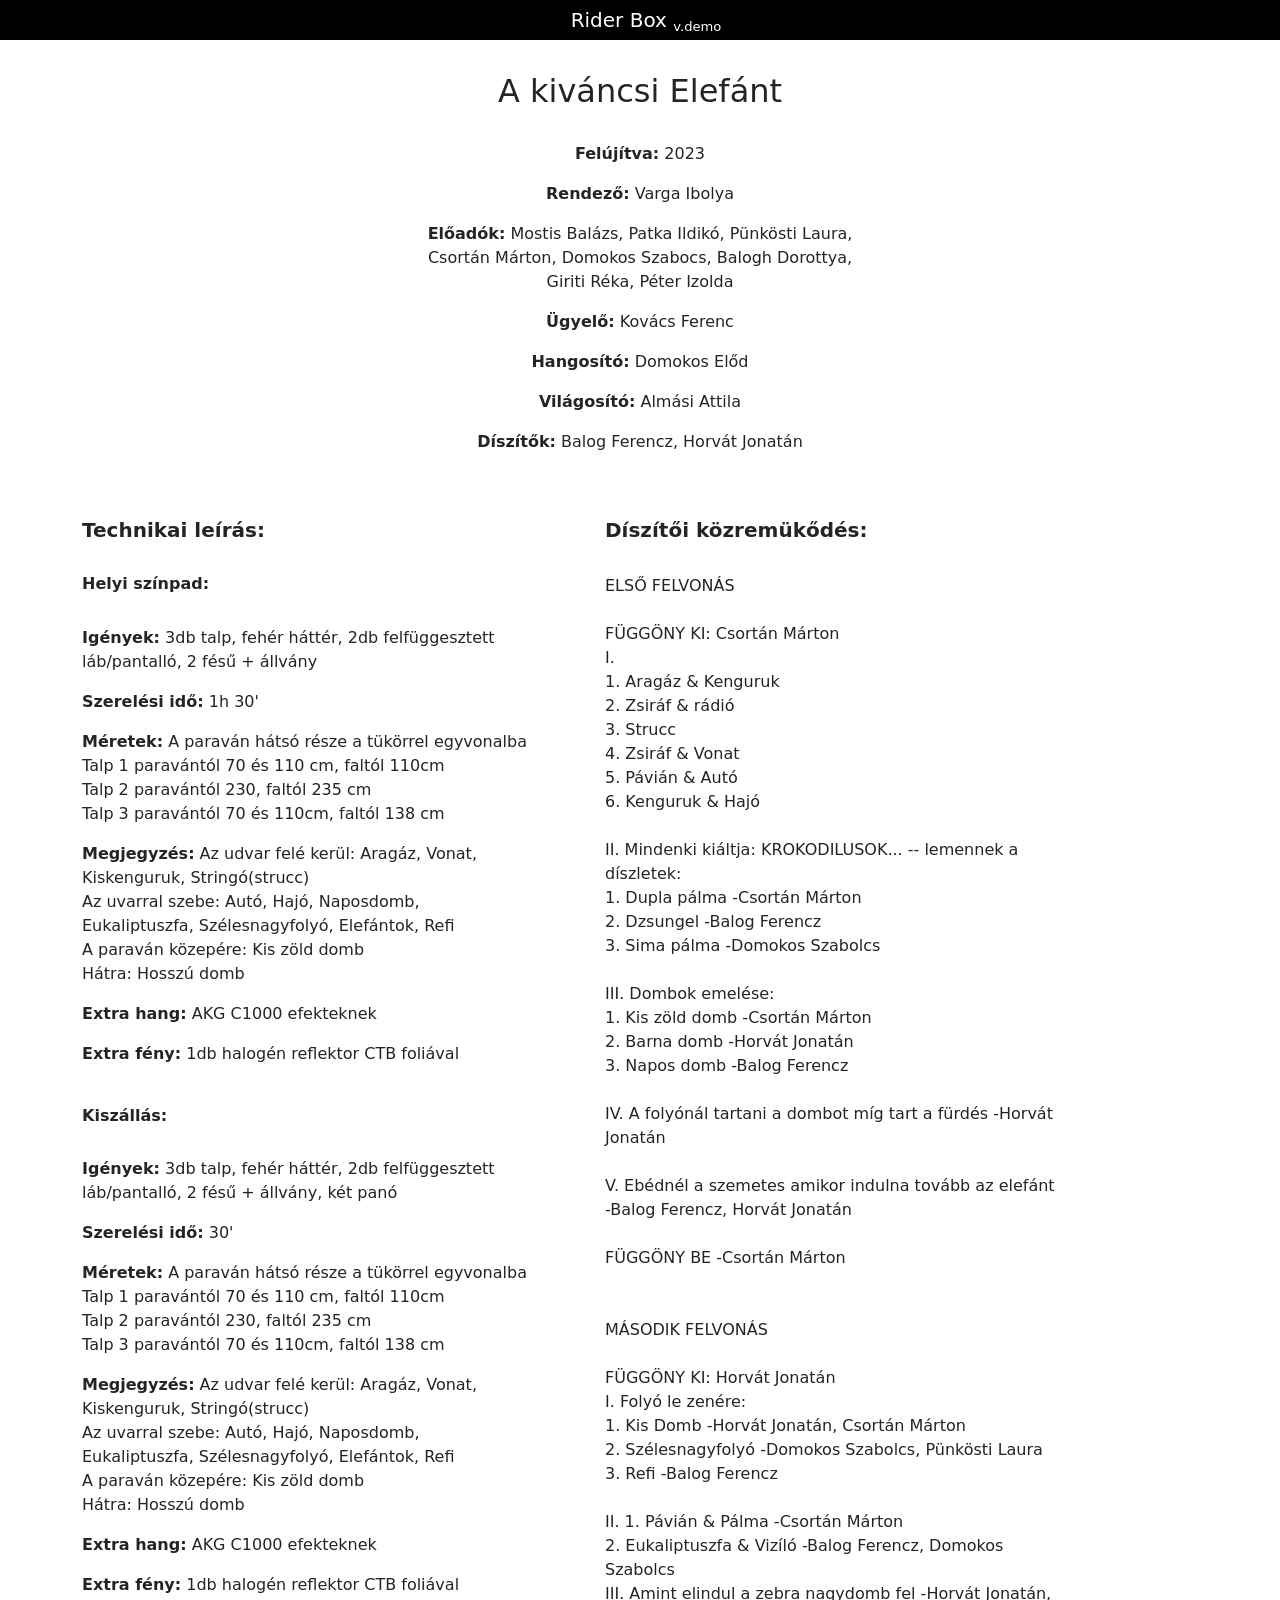
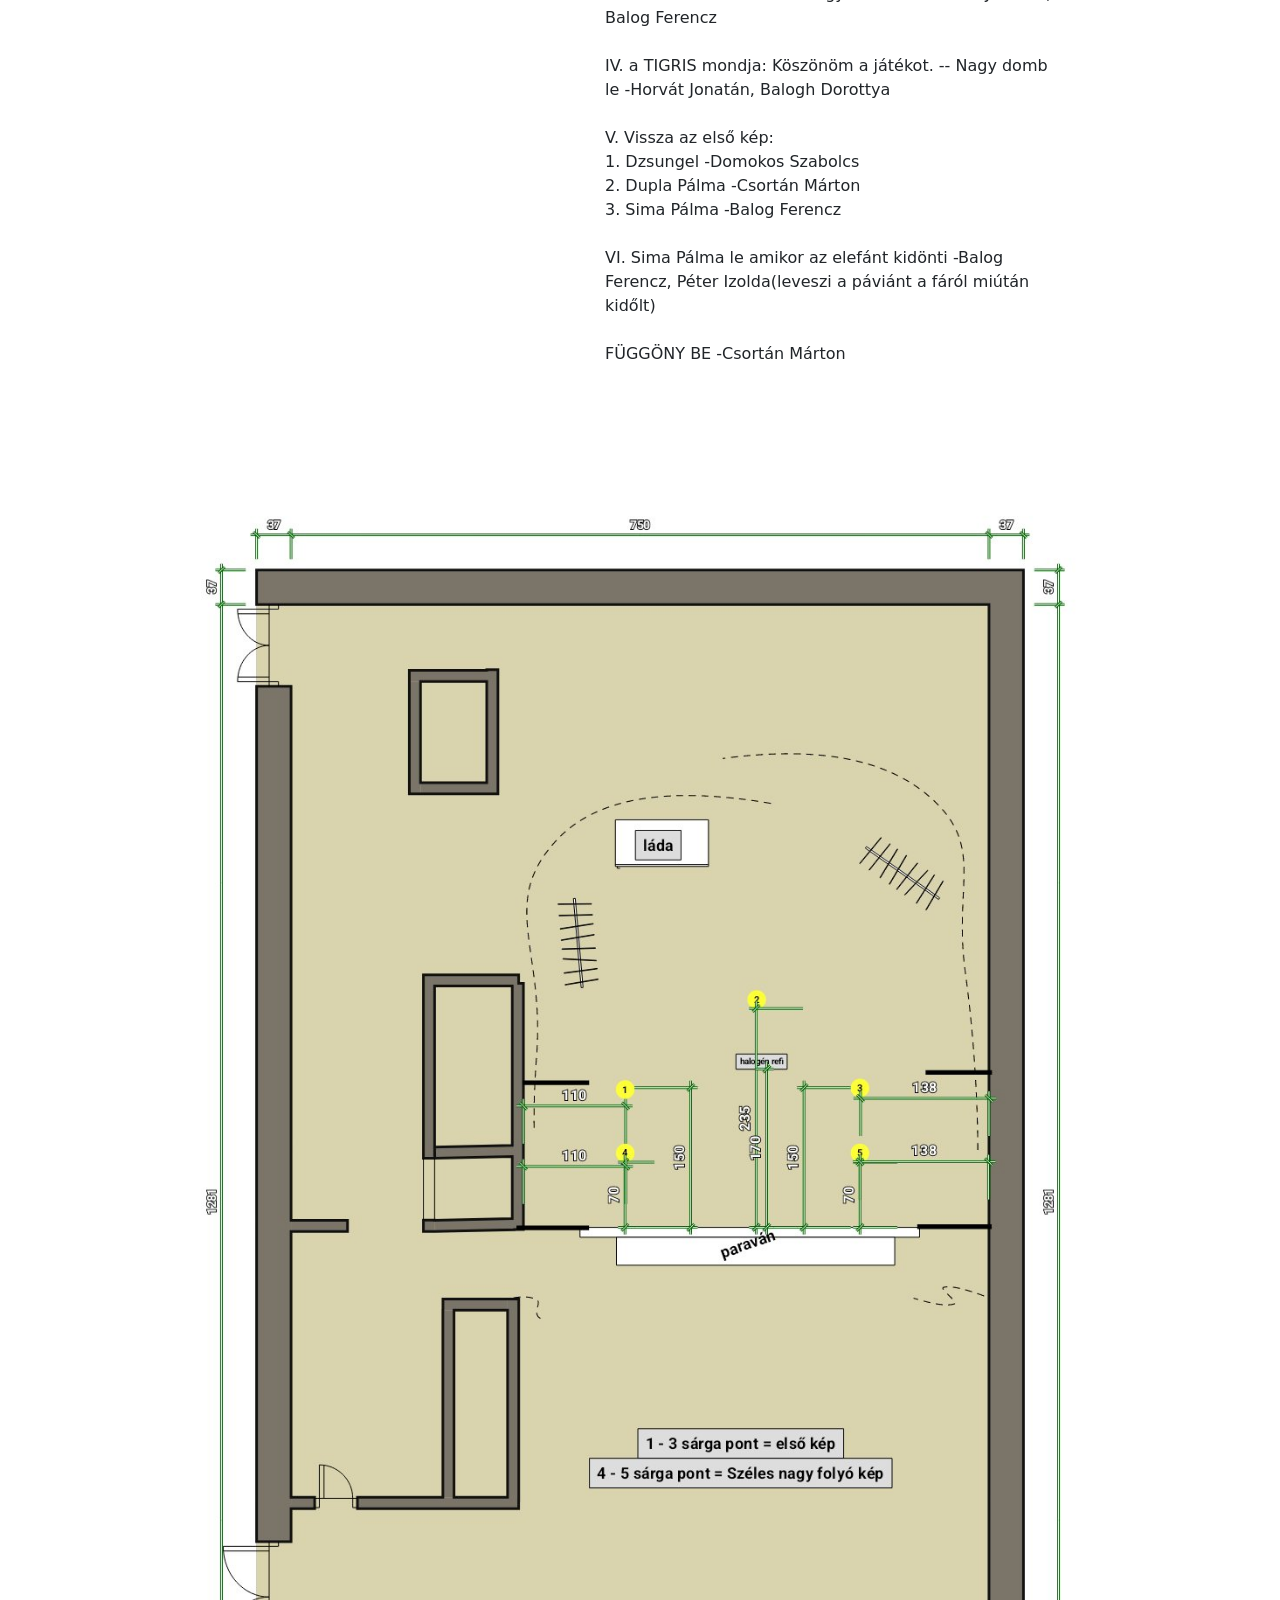
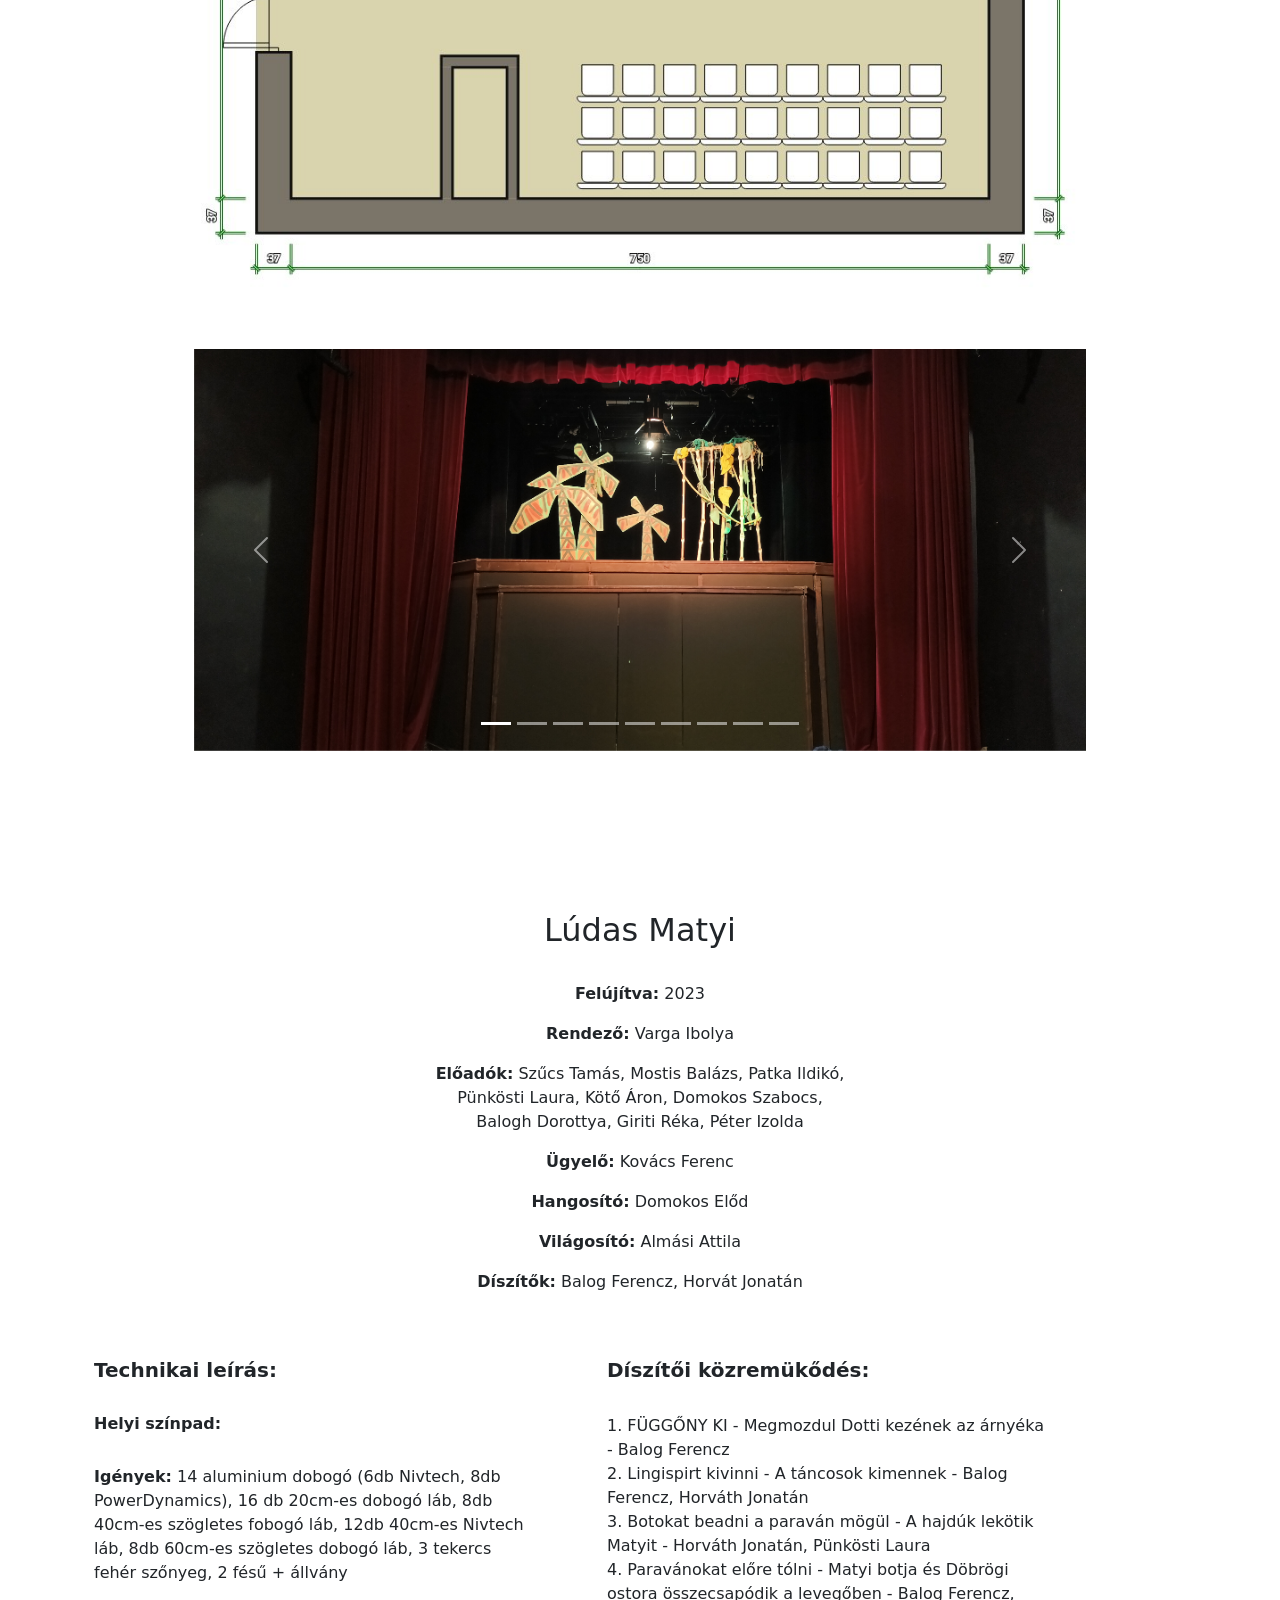
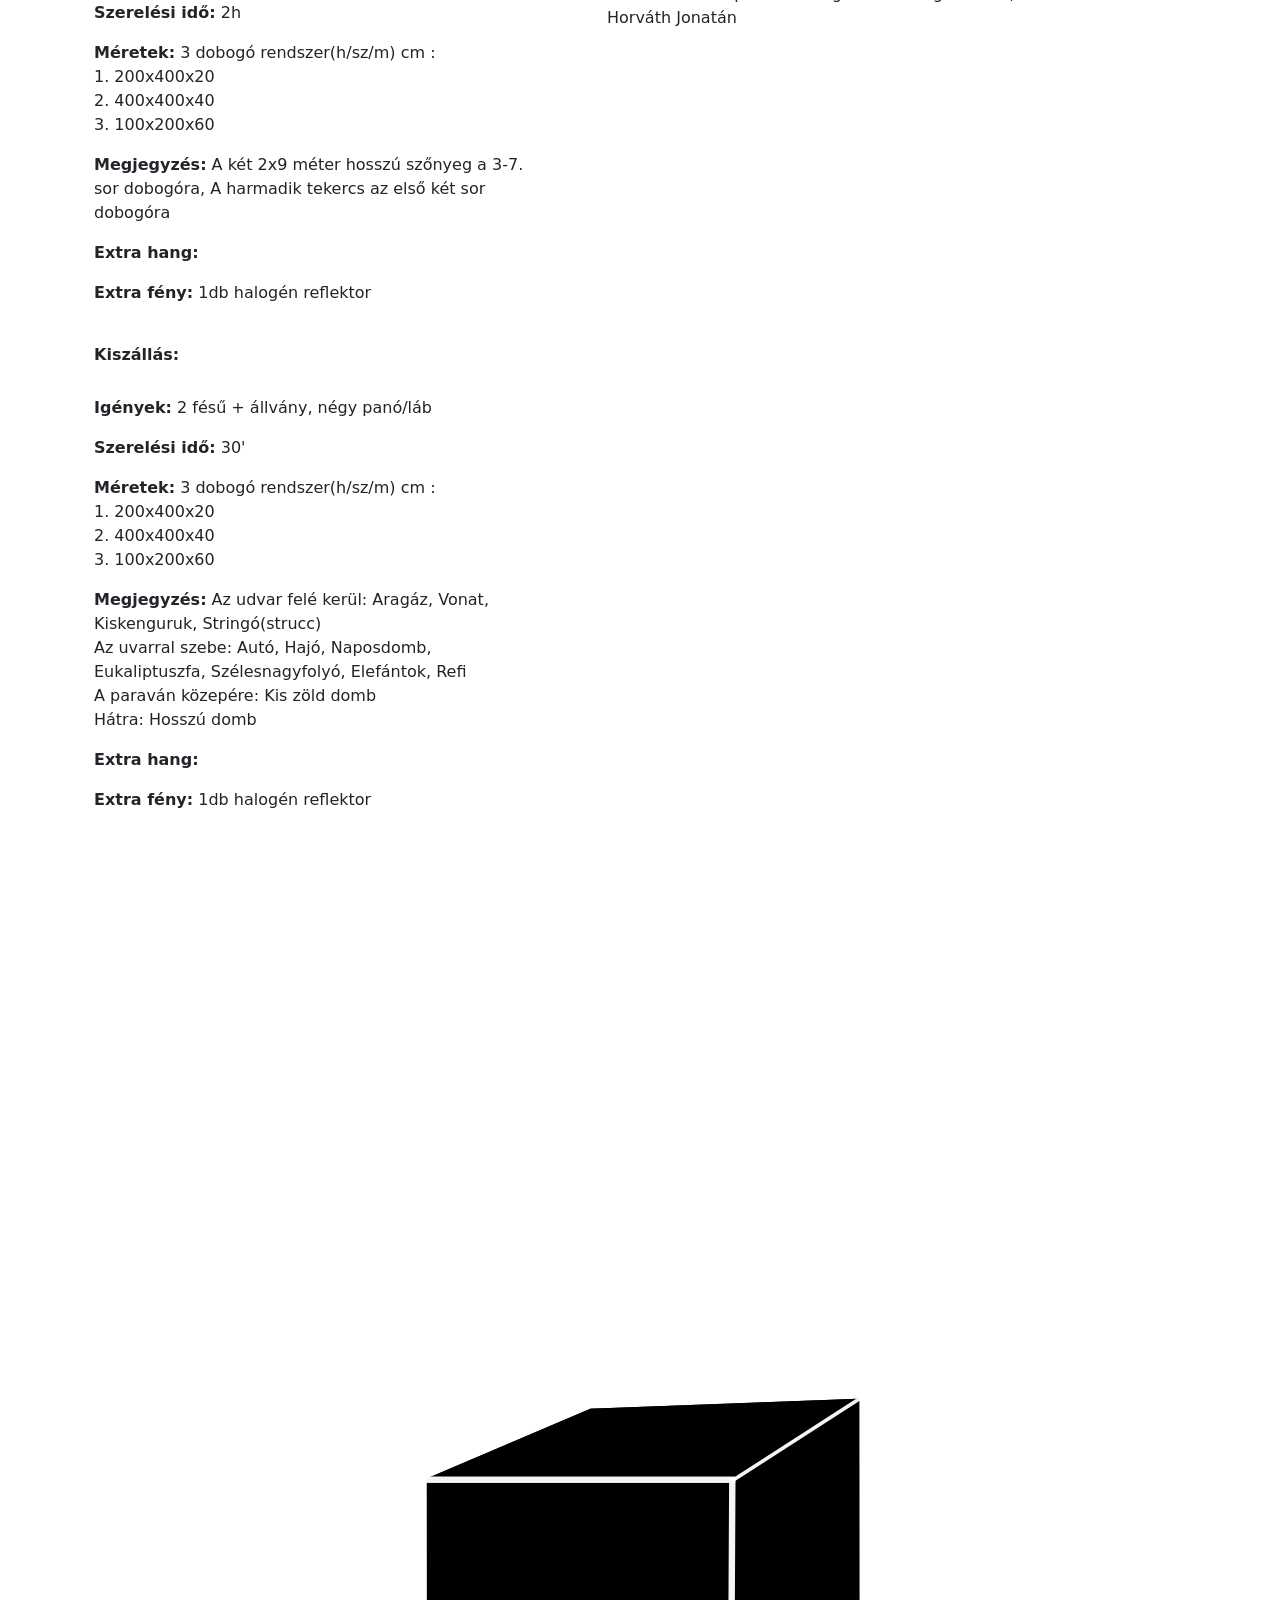
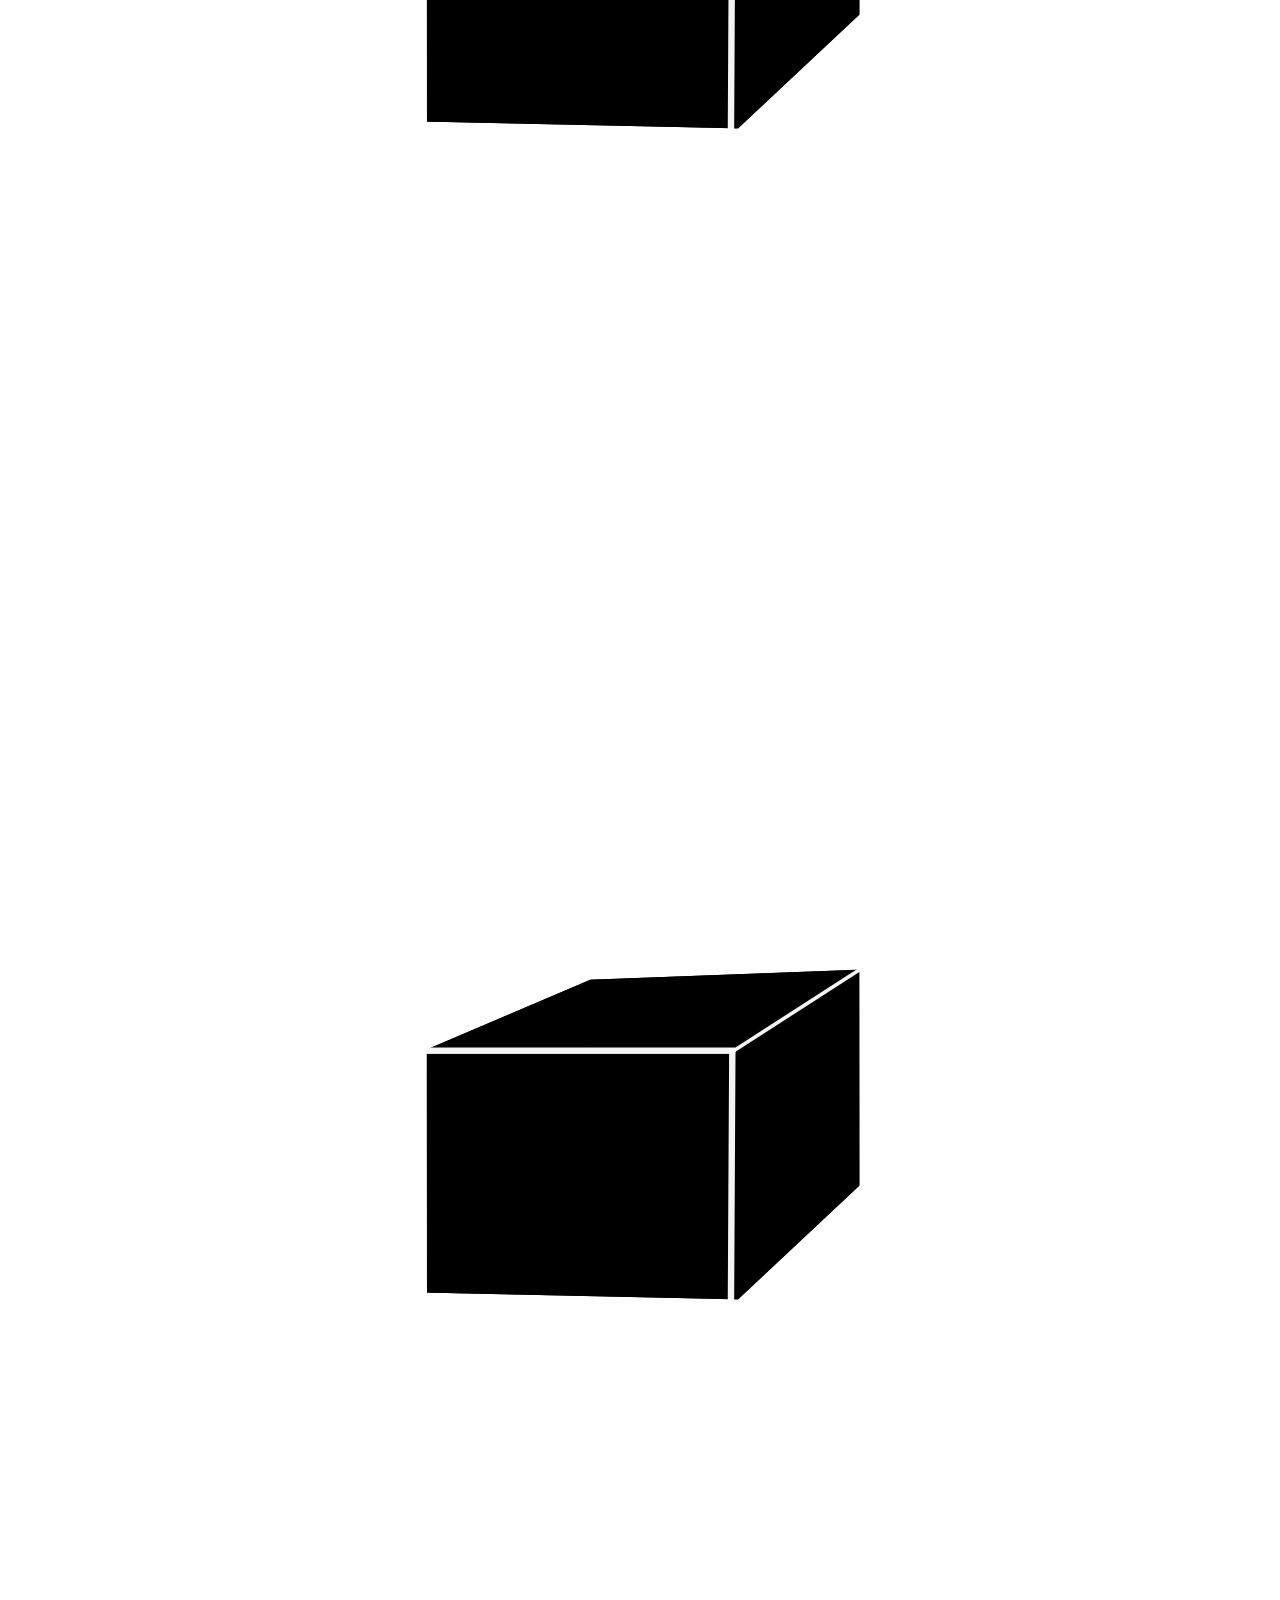
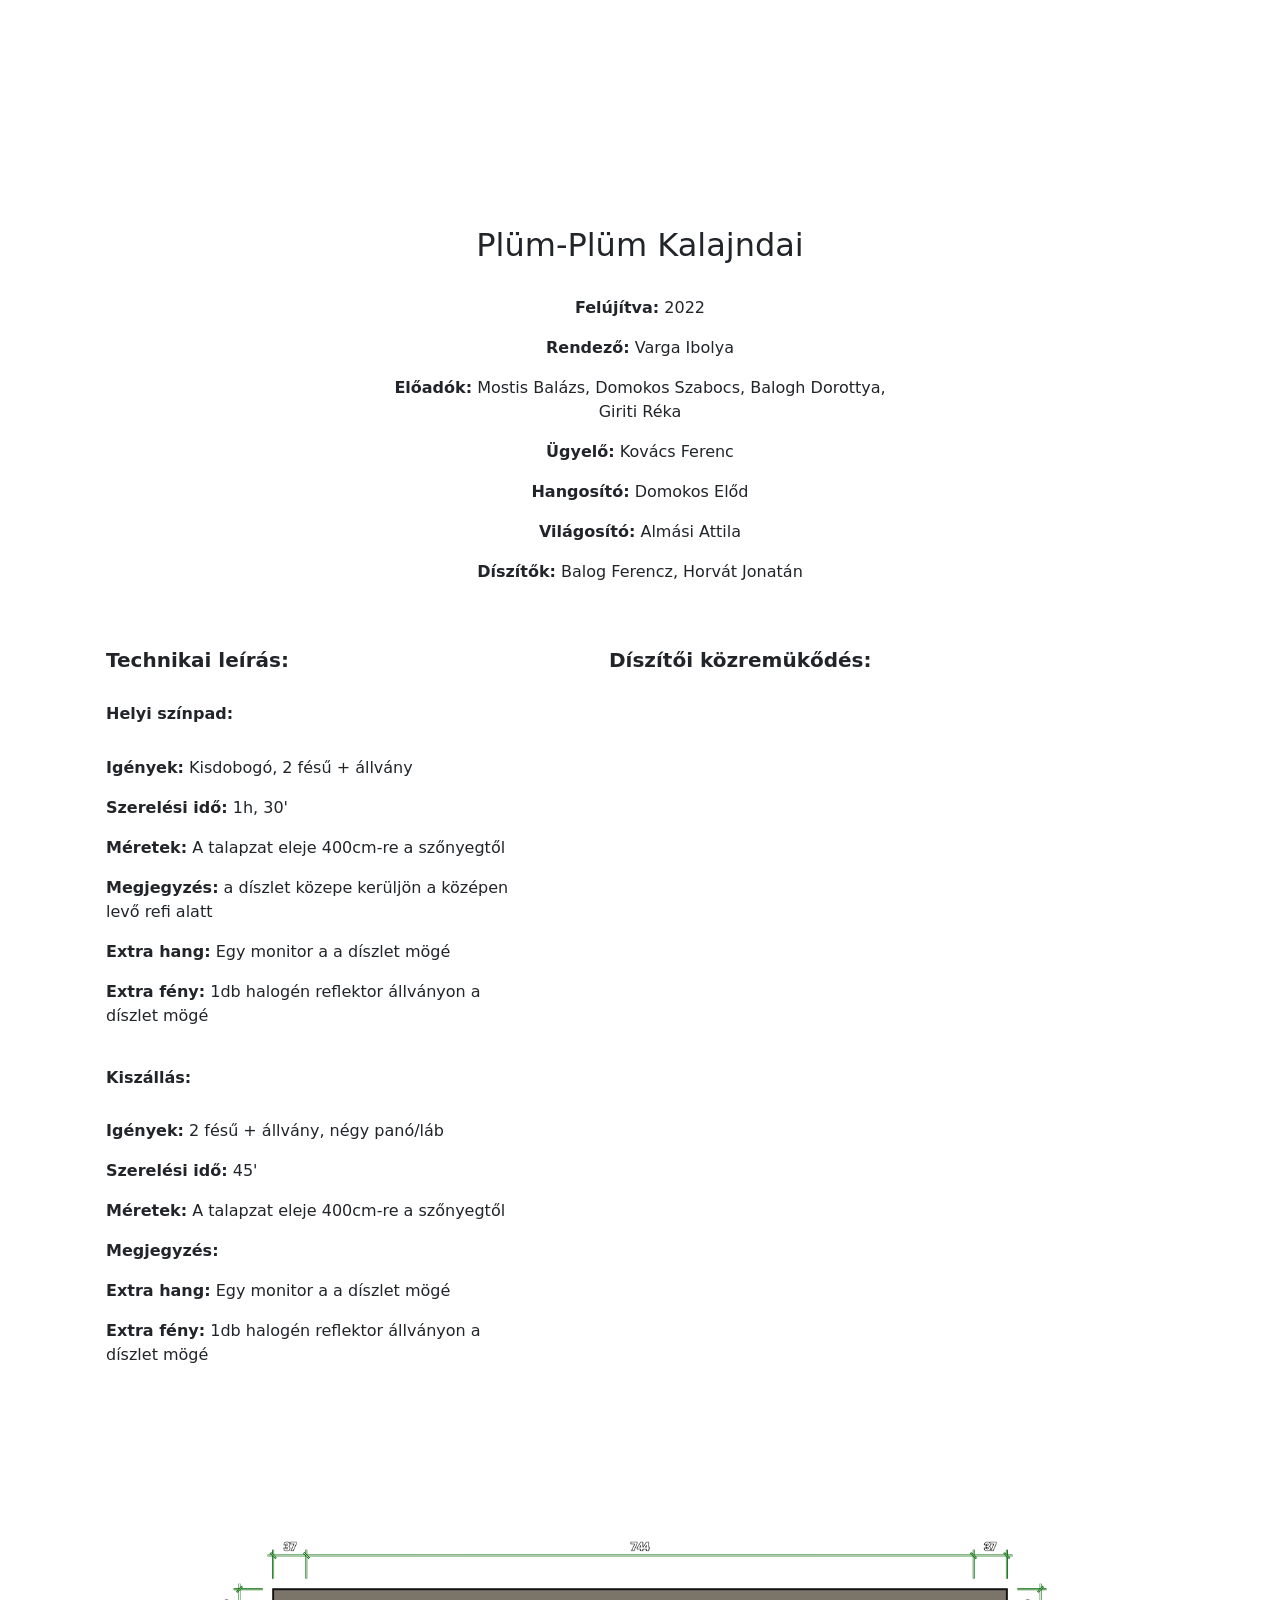
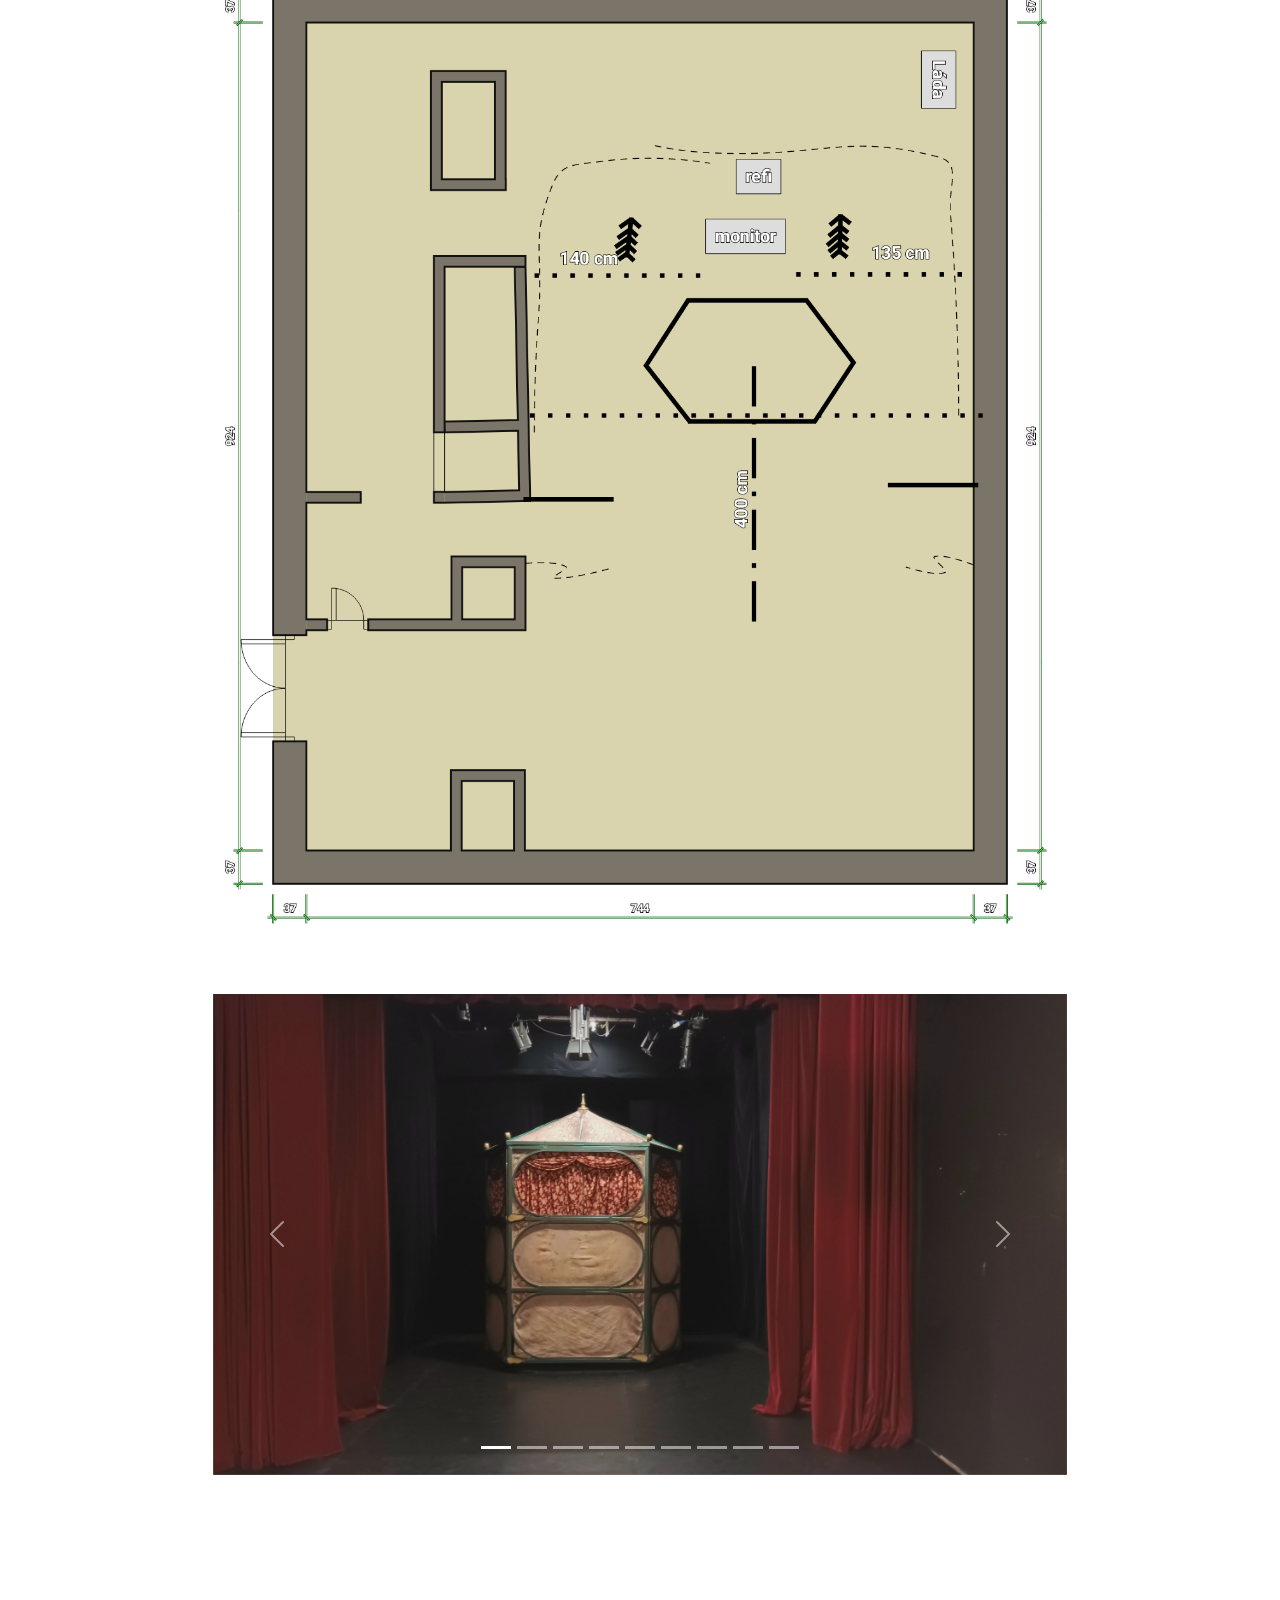
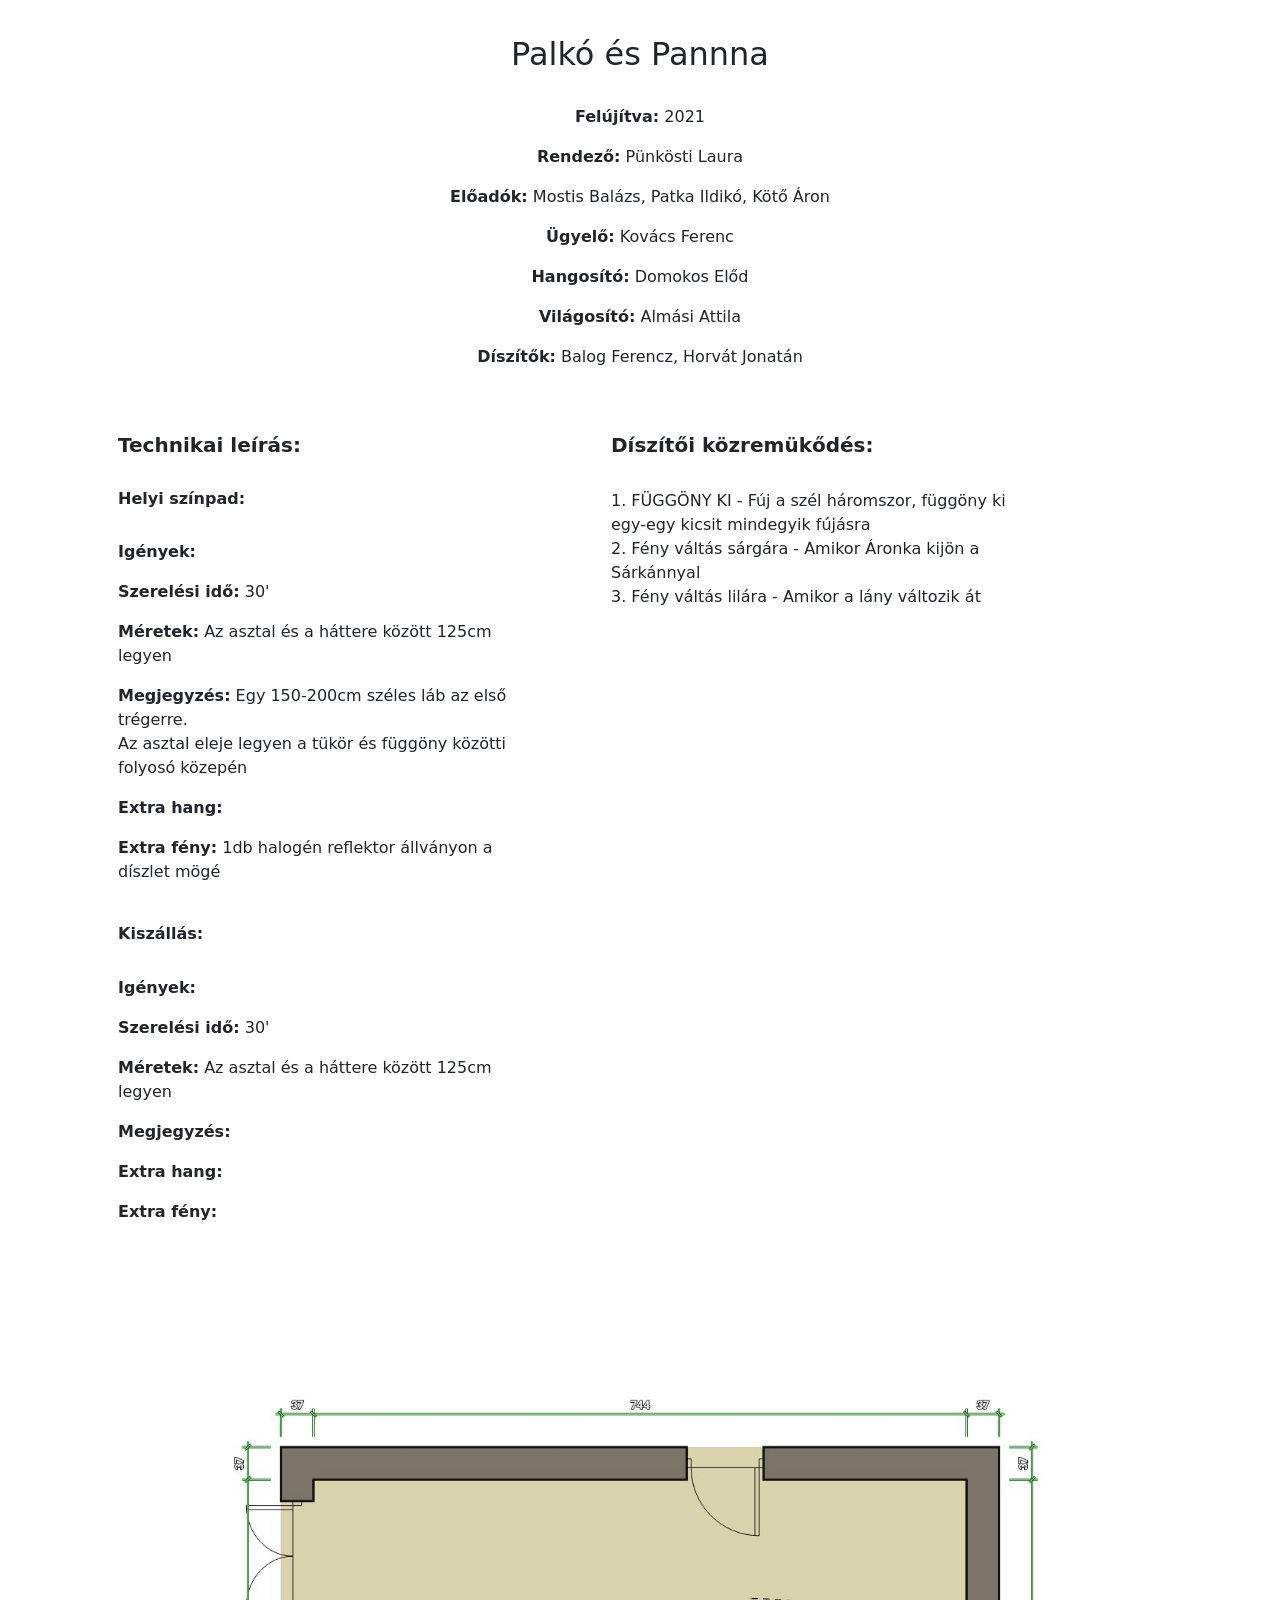
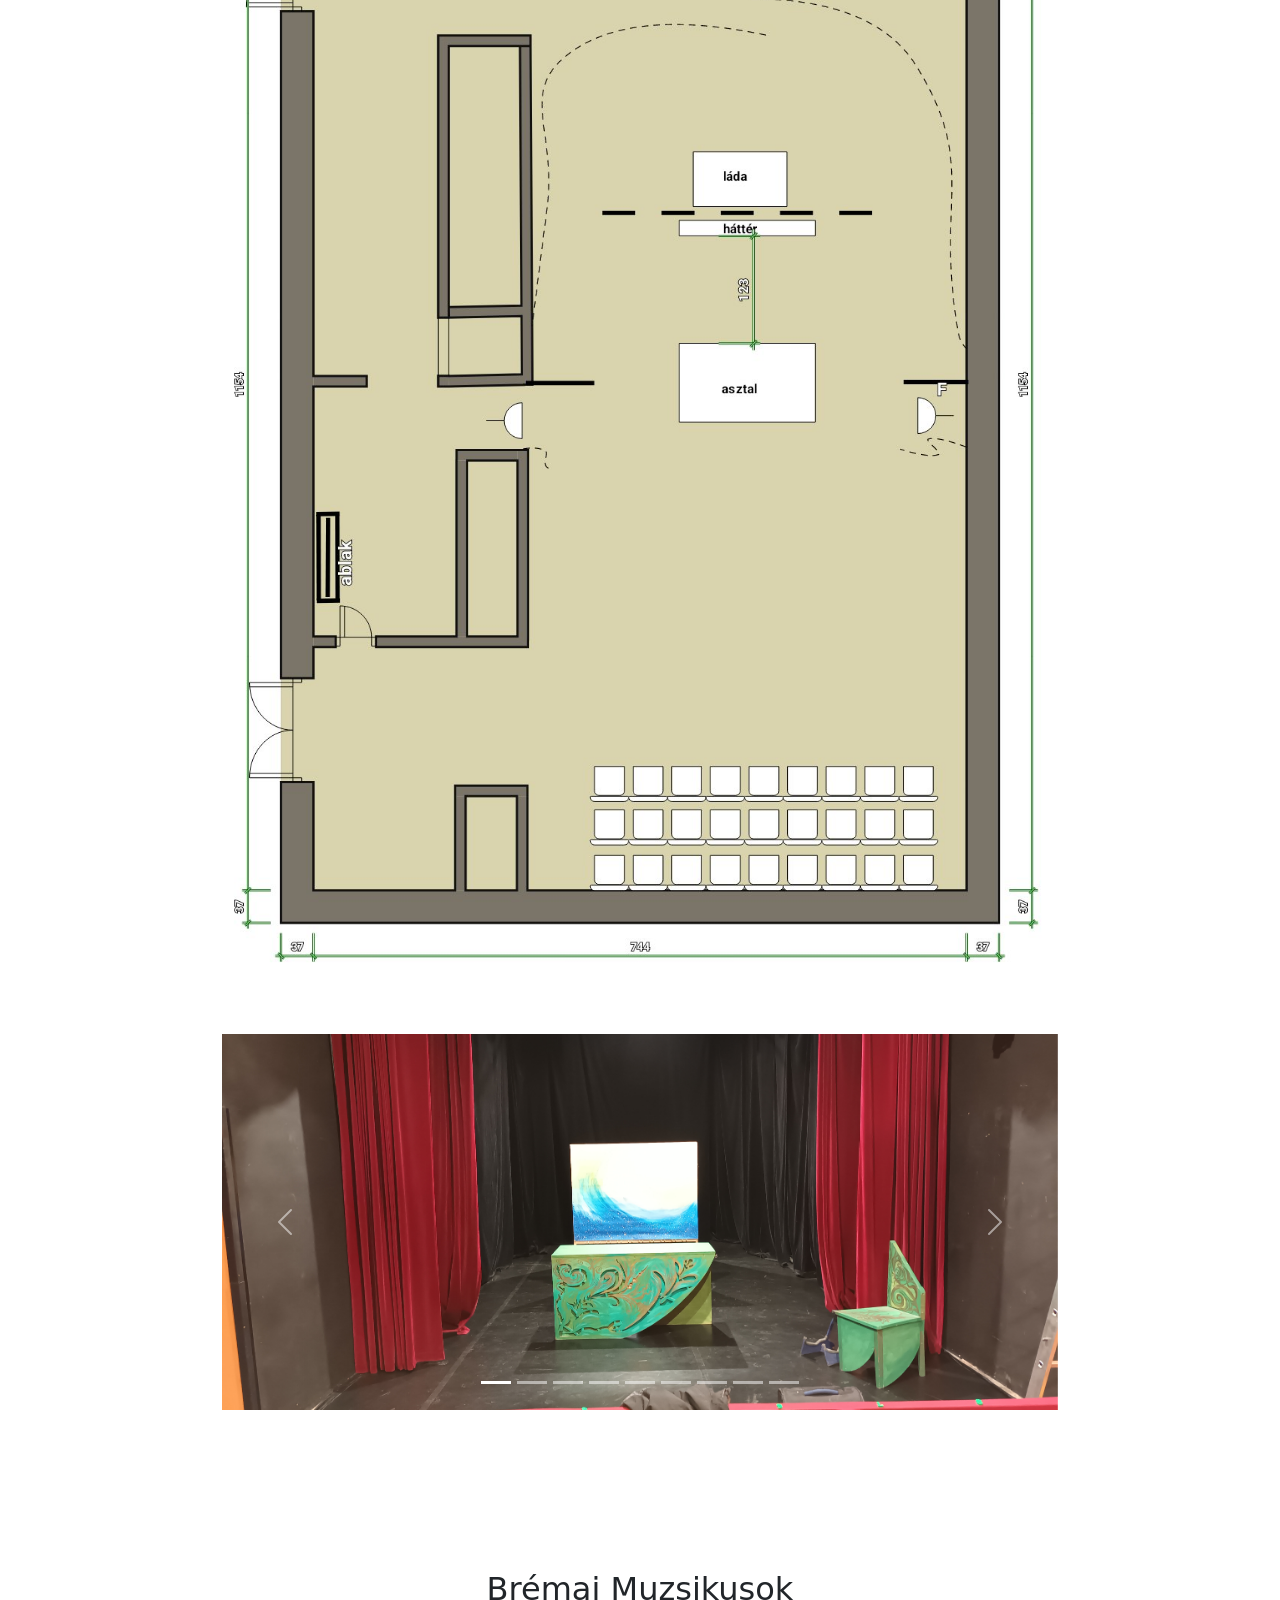
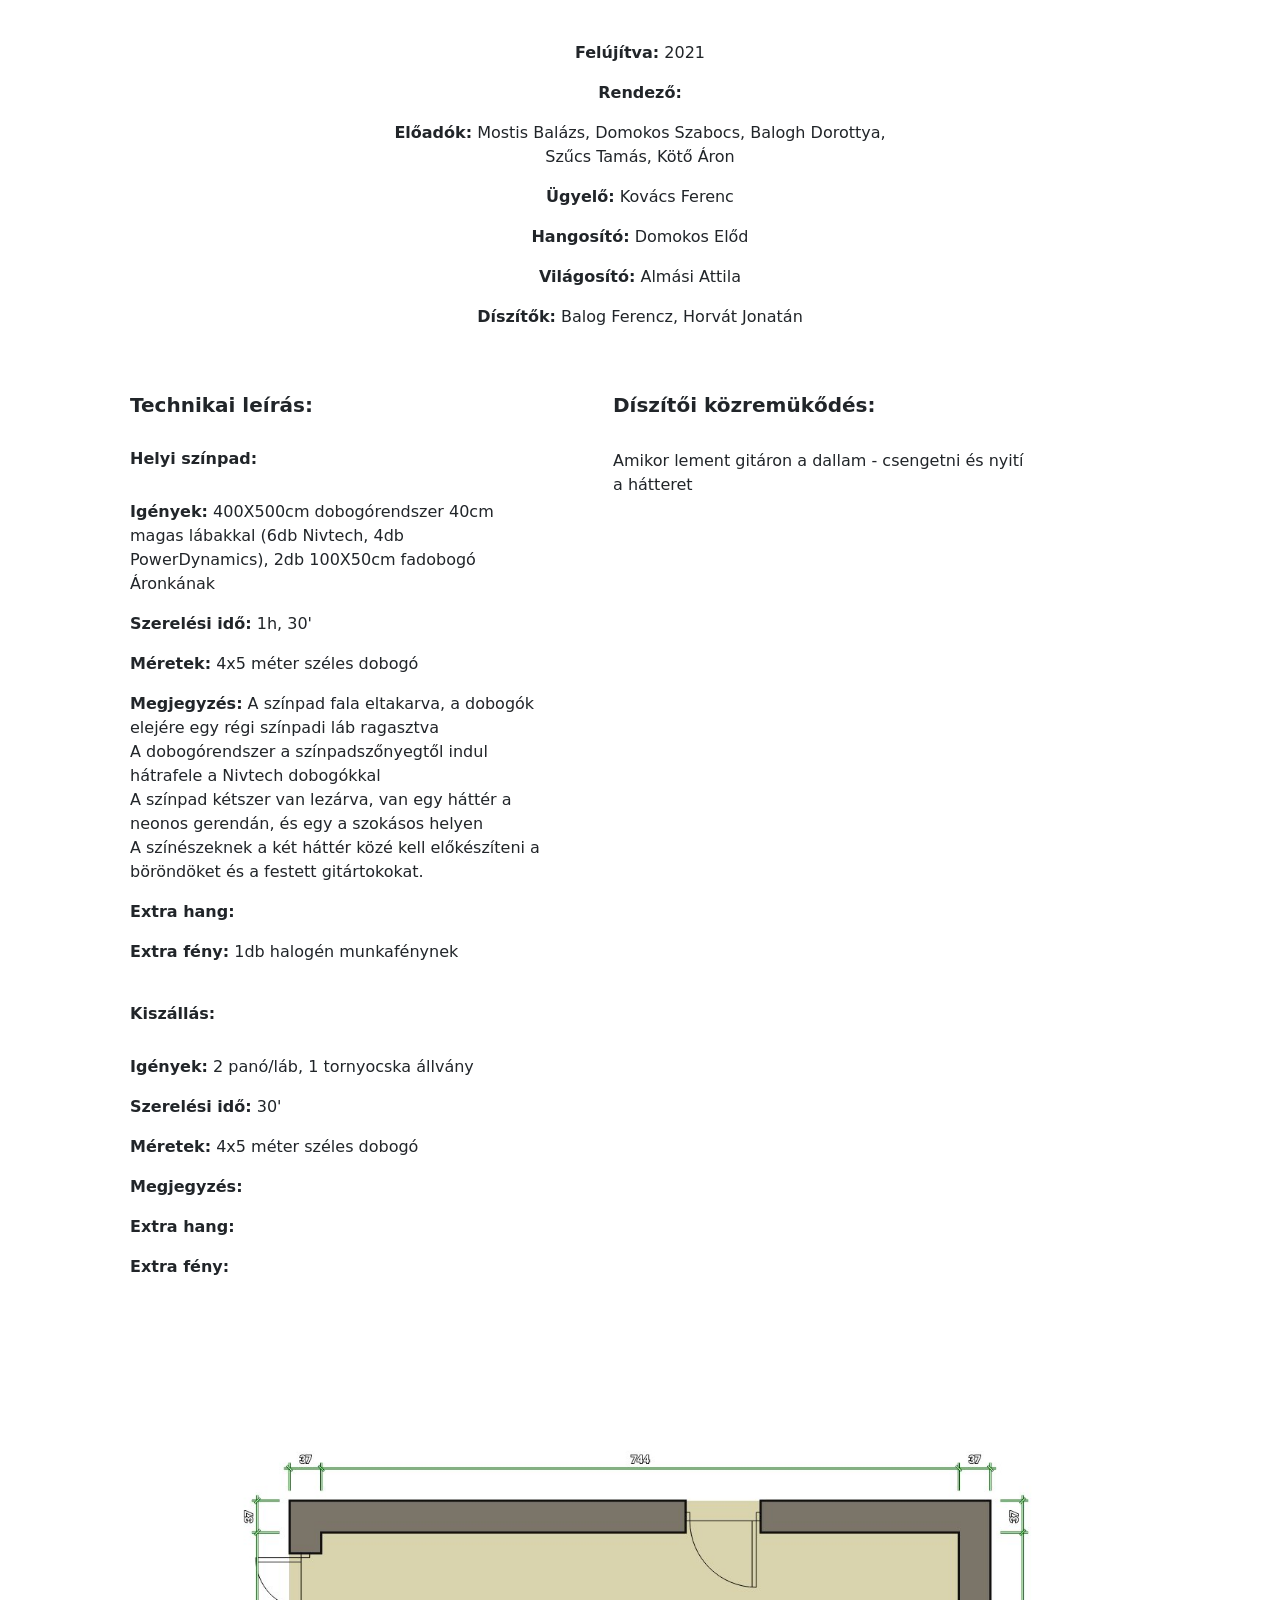
<file: INDEX.html>
<html>
    <head>
        <meta charset="utf-8">
        <meta http-equiv="X-UA-Compatible" content="IE=edge">
        <link rel="shortcut icon" href="/media/bitmap.png" type="image/x-icon">
        <title>Rider Box</title>
        <meta name="description" content="">
        <meta name="viewport" content="width=device-width, initial-scale=1">
        <link href="https://cdn.jsdelivr.net/npm/bootstrap@5.3.0-alpha1/dist/css/bootstrap.min.css" rel="stylesheet" integrity="sha384-GLhlTQ8iRABdZLl6O3oVMWSktQOp6b7In1Zl3/Jr59b6EGGoI1aFkw7cmDA6j6gD" crossorigin="anonymous">
    </head>
    <body> 
        <script src="https://cdn.jsdelivr.net/npm/bootstrap@5.3.0-alpha1/dist/js/bootstrap.bundle.min.js" integrity="sha384-w76AqPfDkMBDXo30jS1Sgez6pr3x5MlQ1ZAGC+nuZB+EYdgRZgiwxhTBTkF7CXvN" crossorigin="anonymous"></script>
        <script src="app.js" type="module"></script>       
    </body>
</html>
</file>
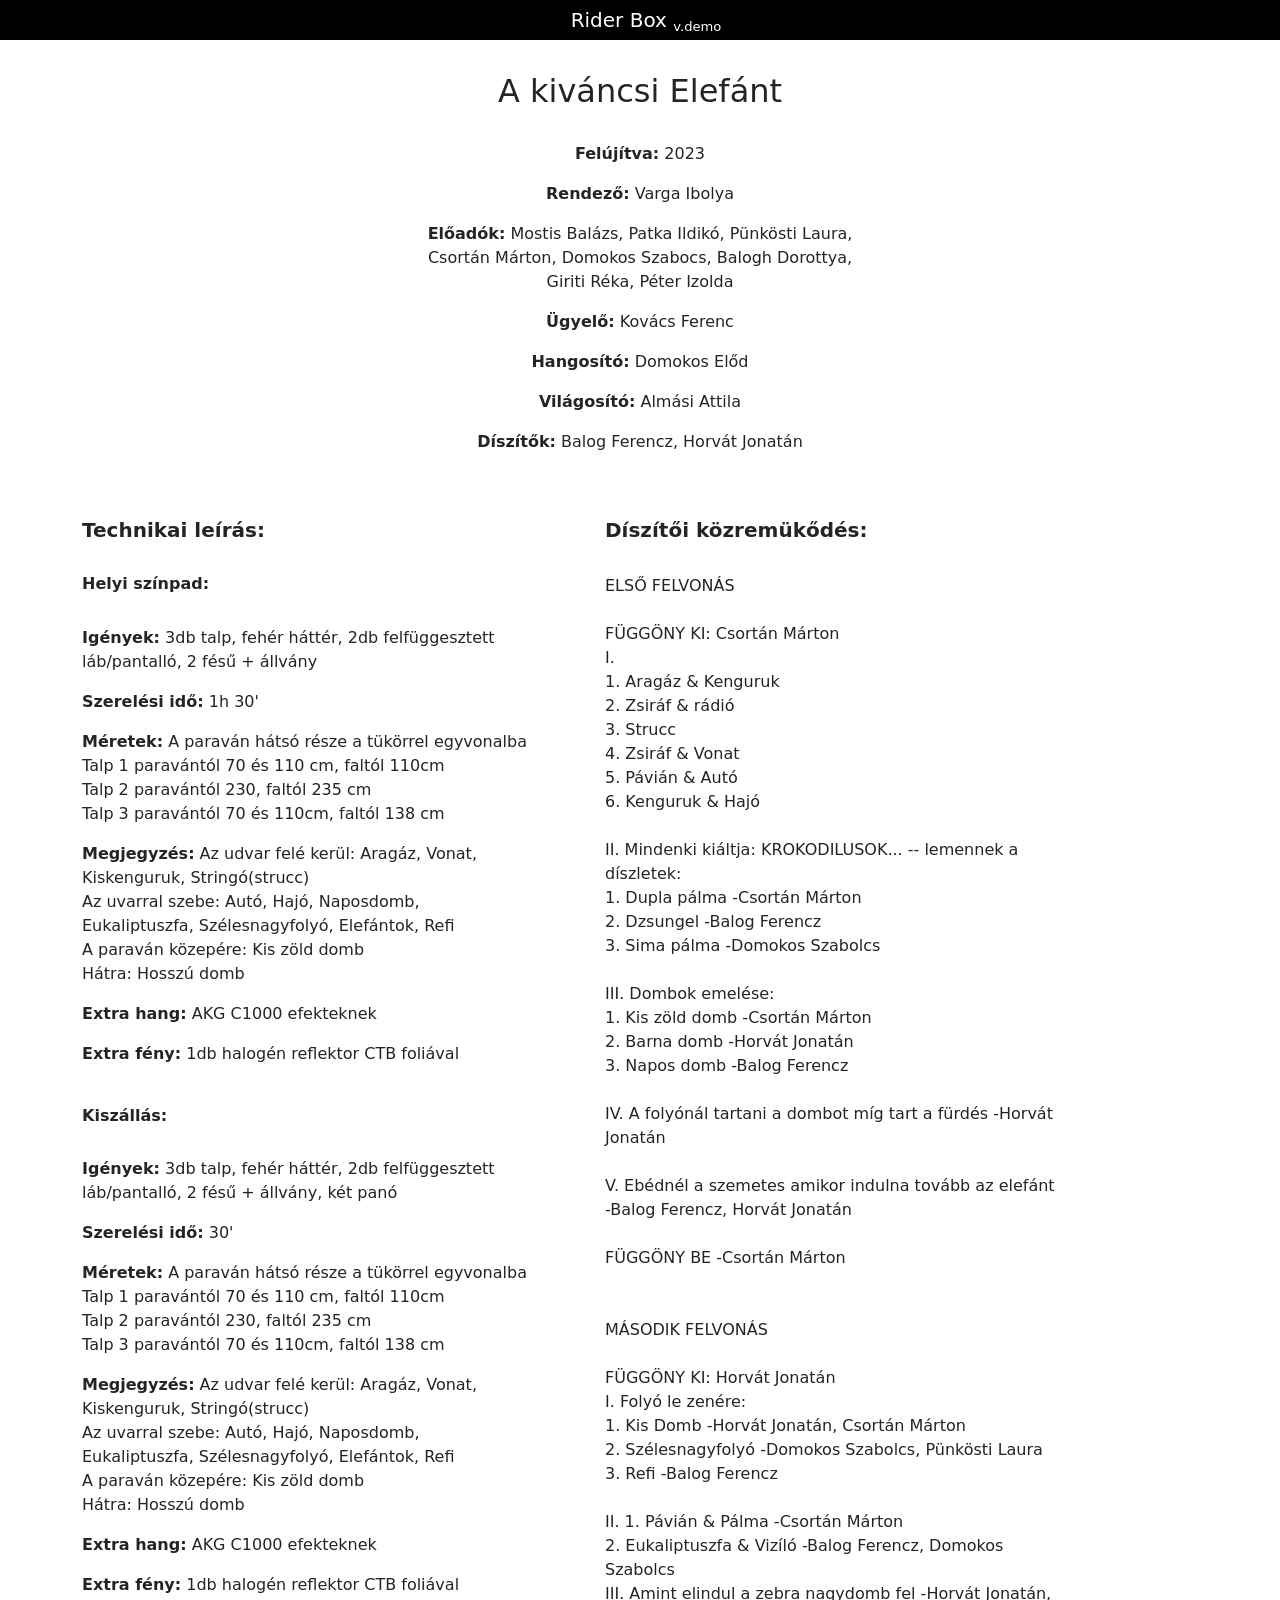
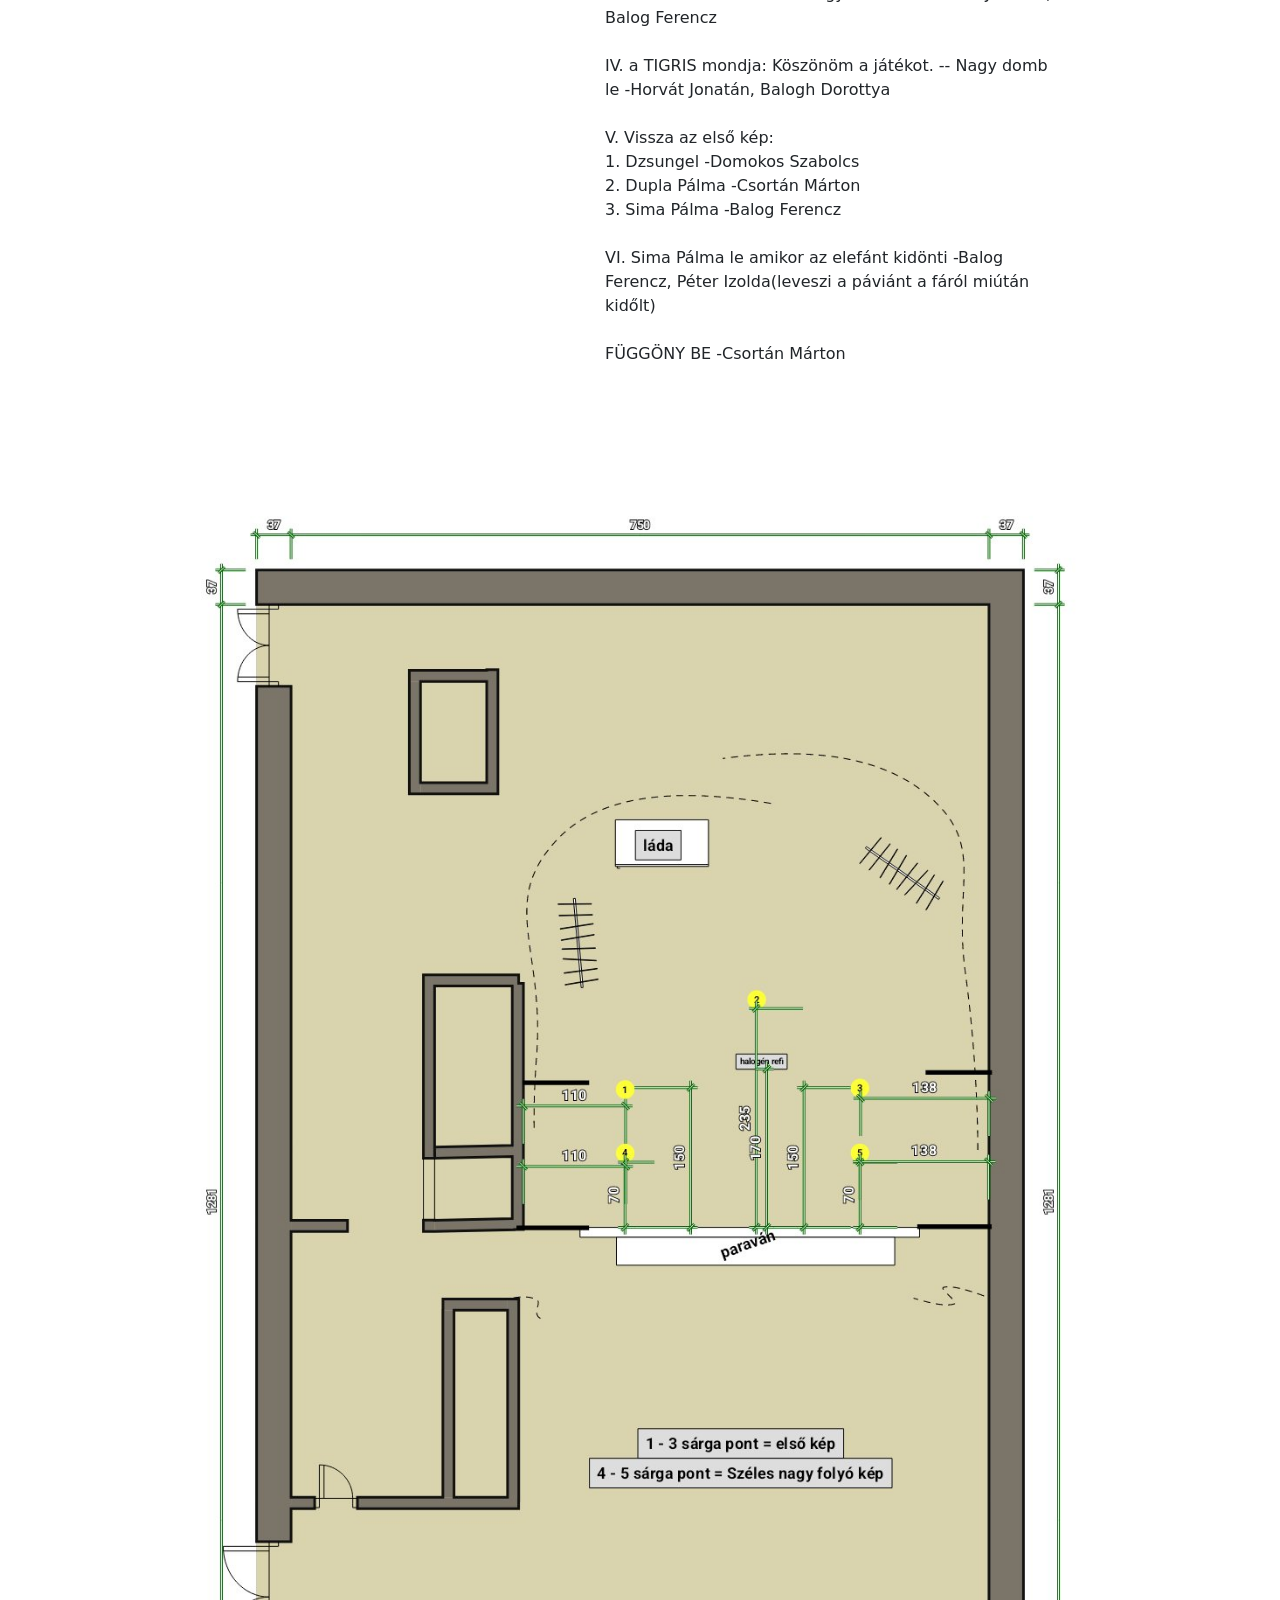
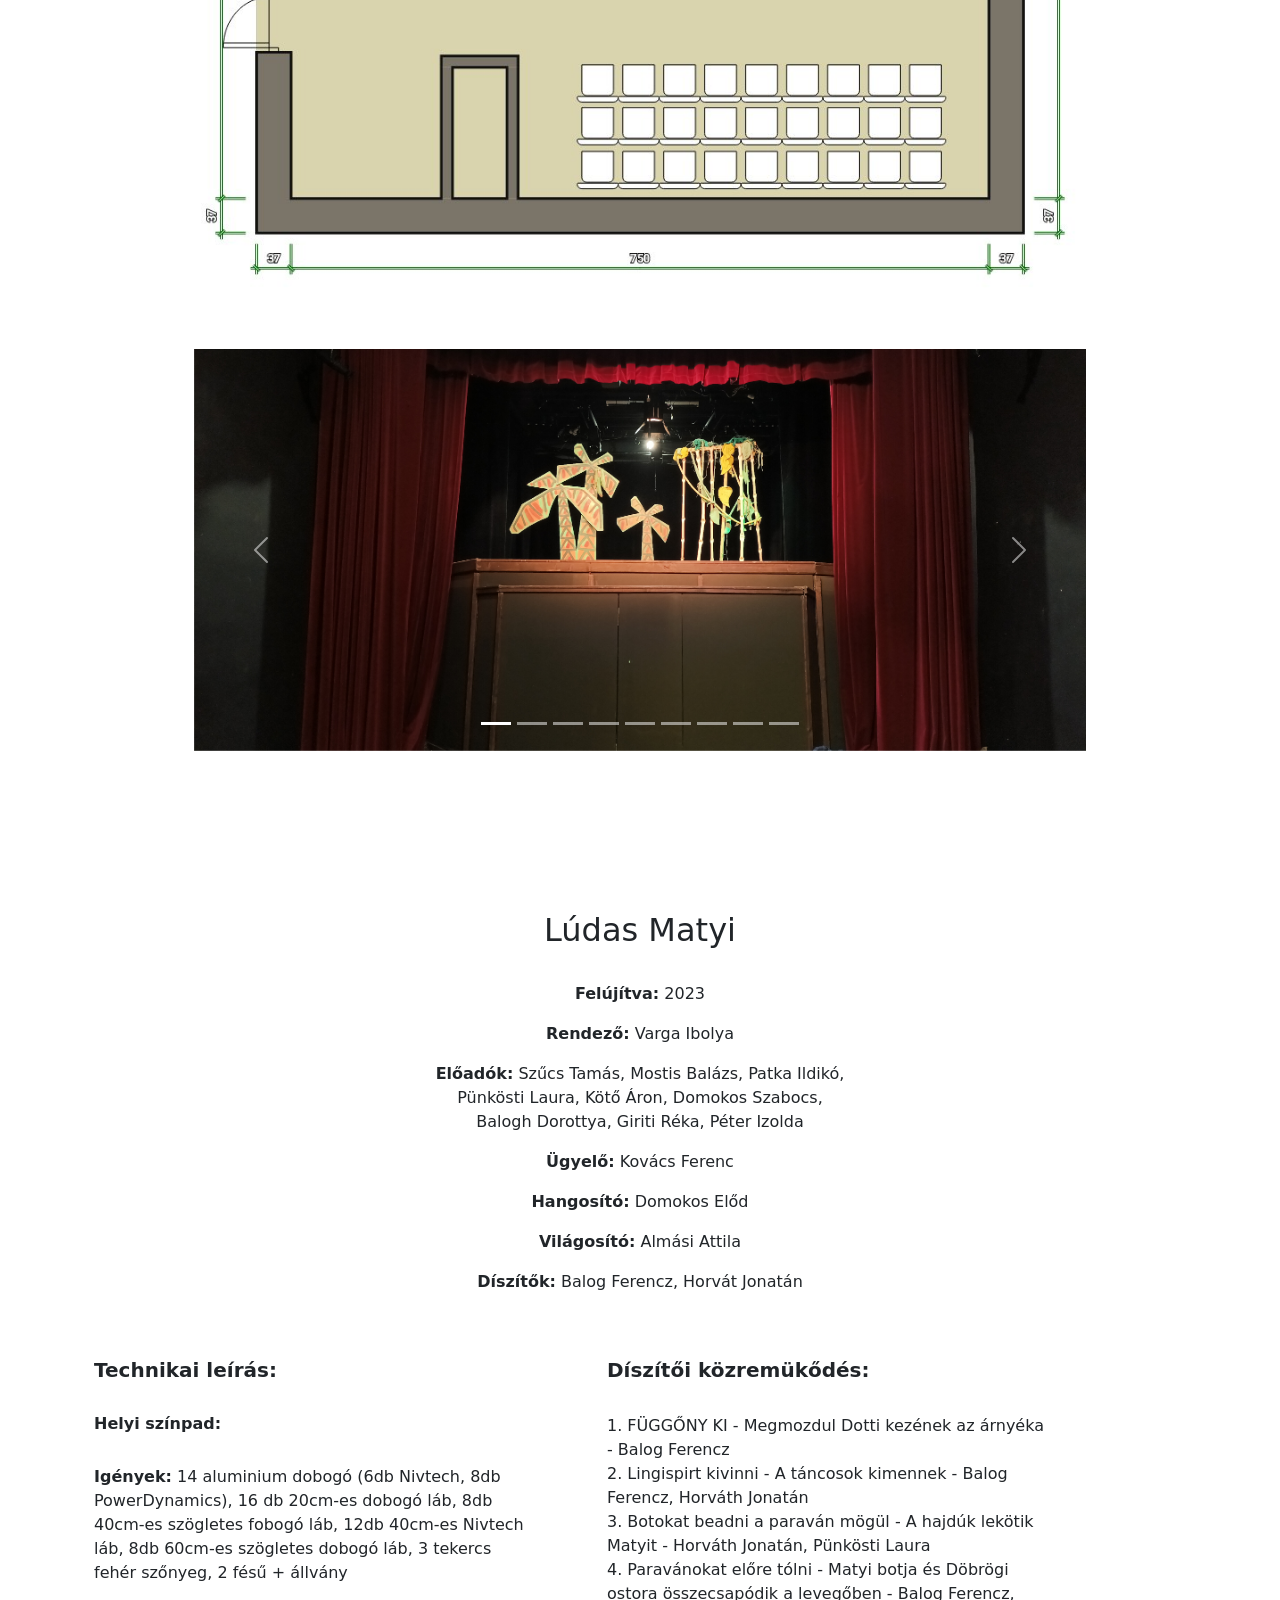
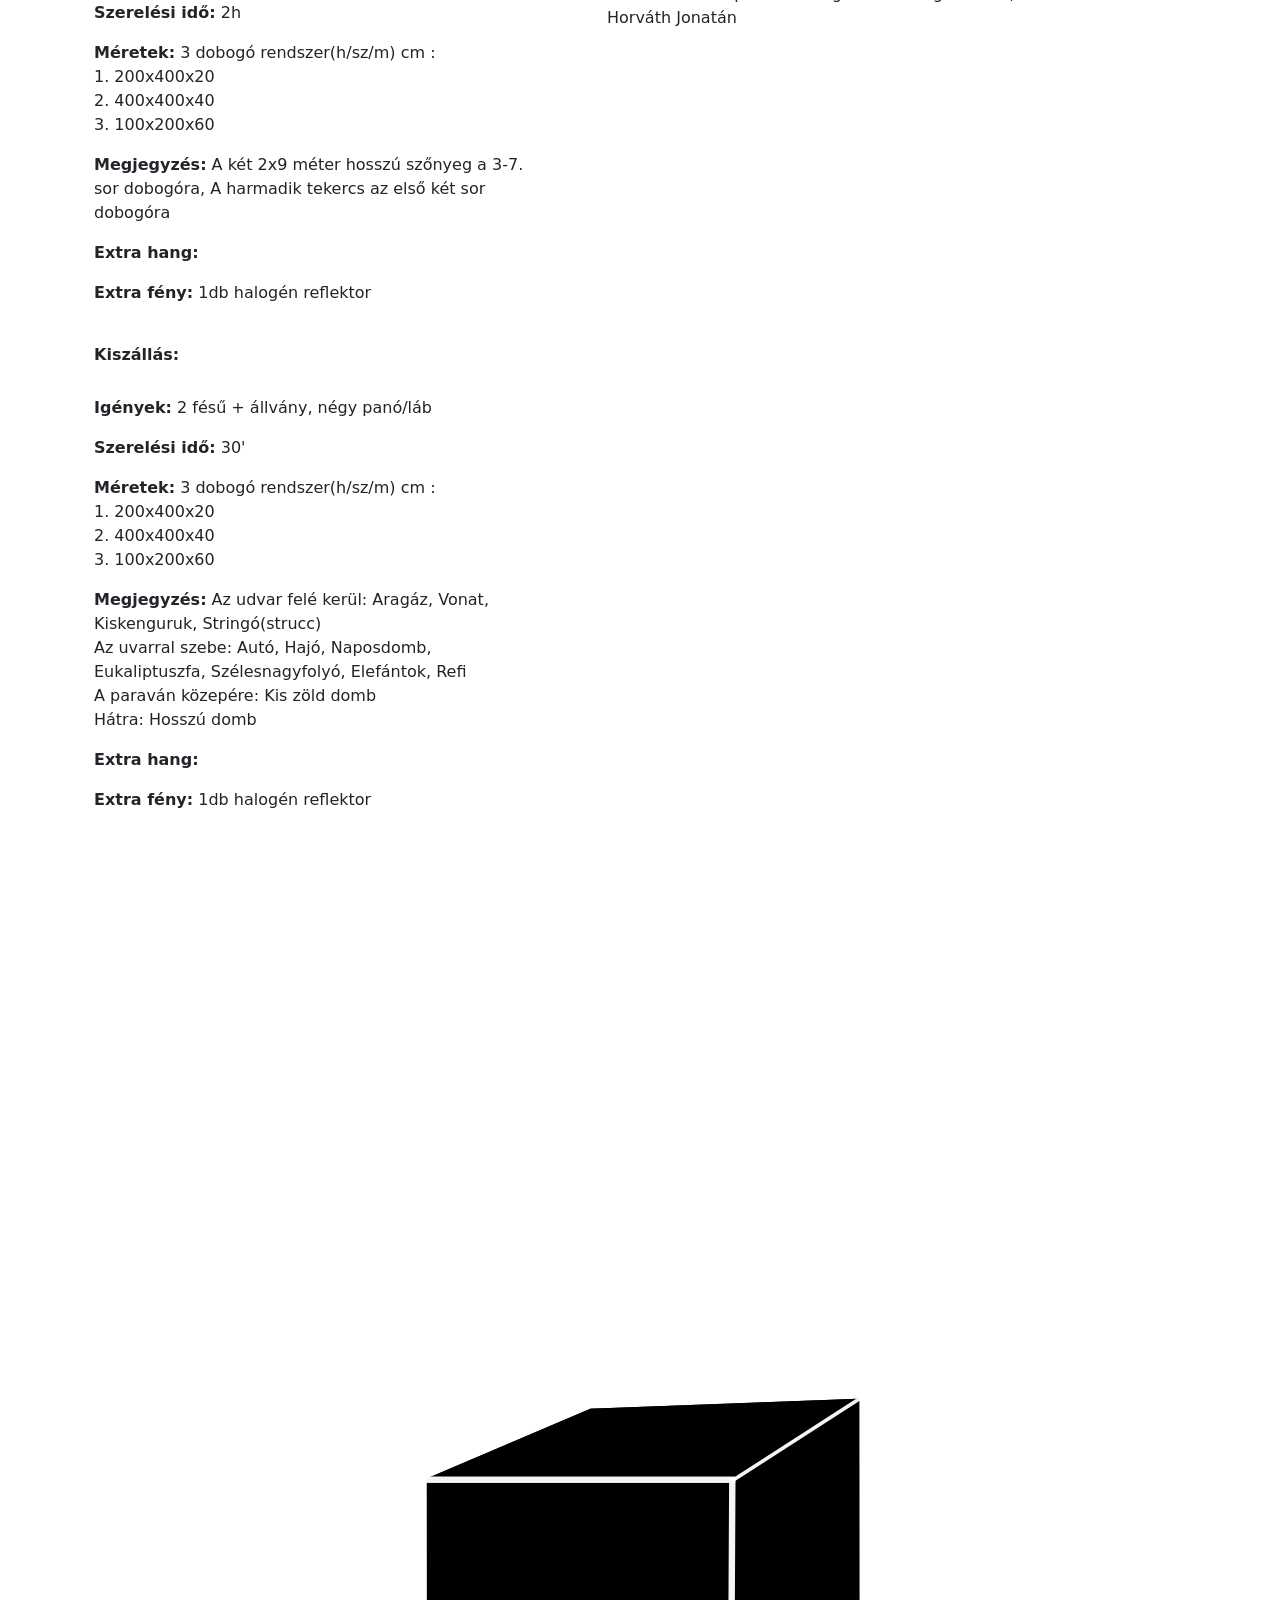
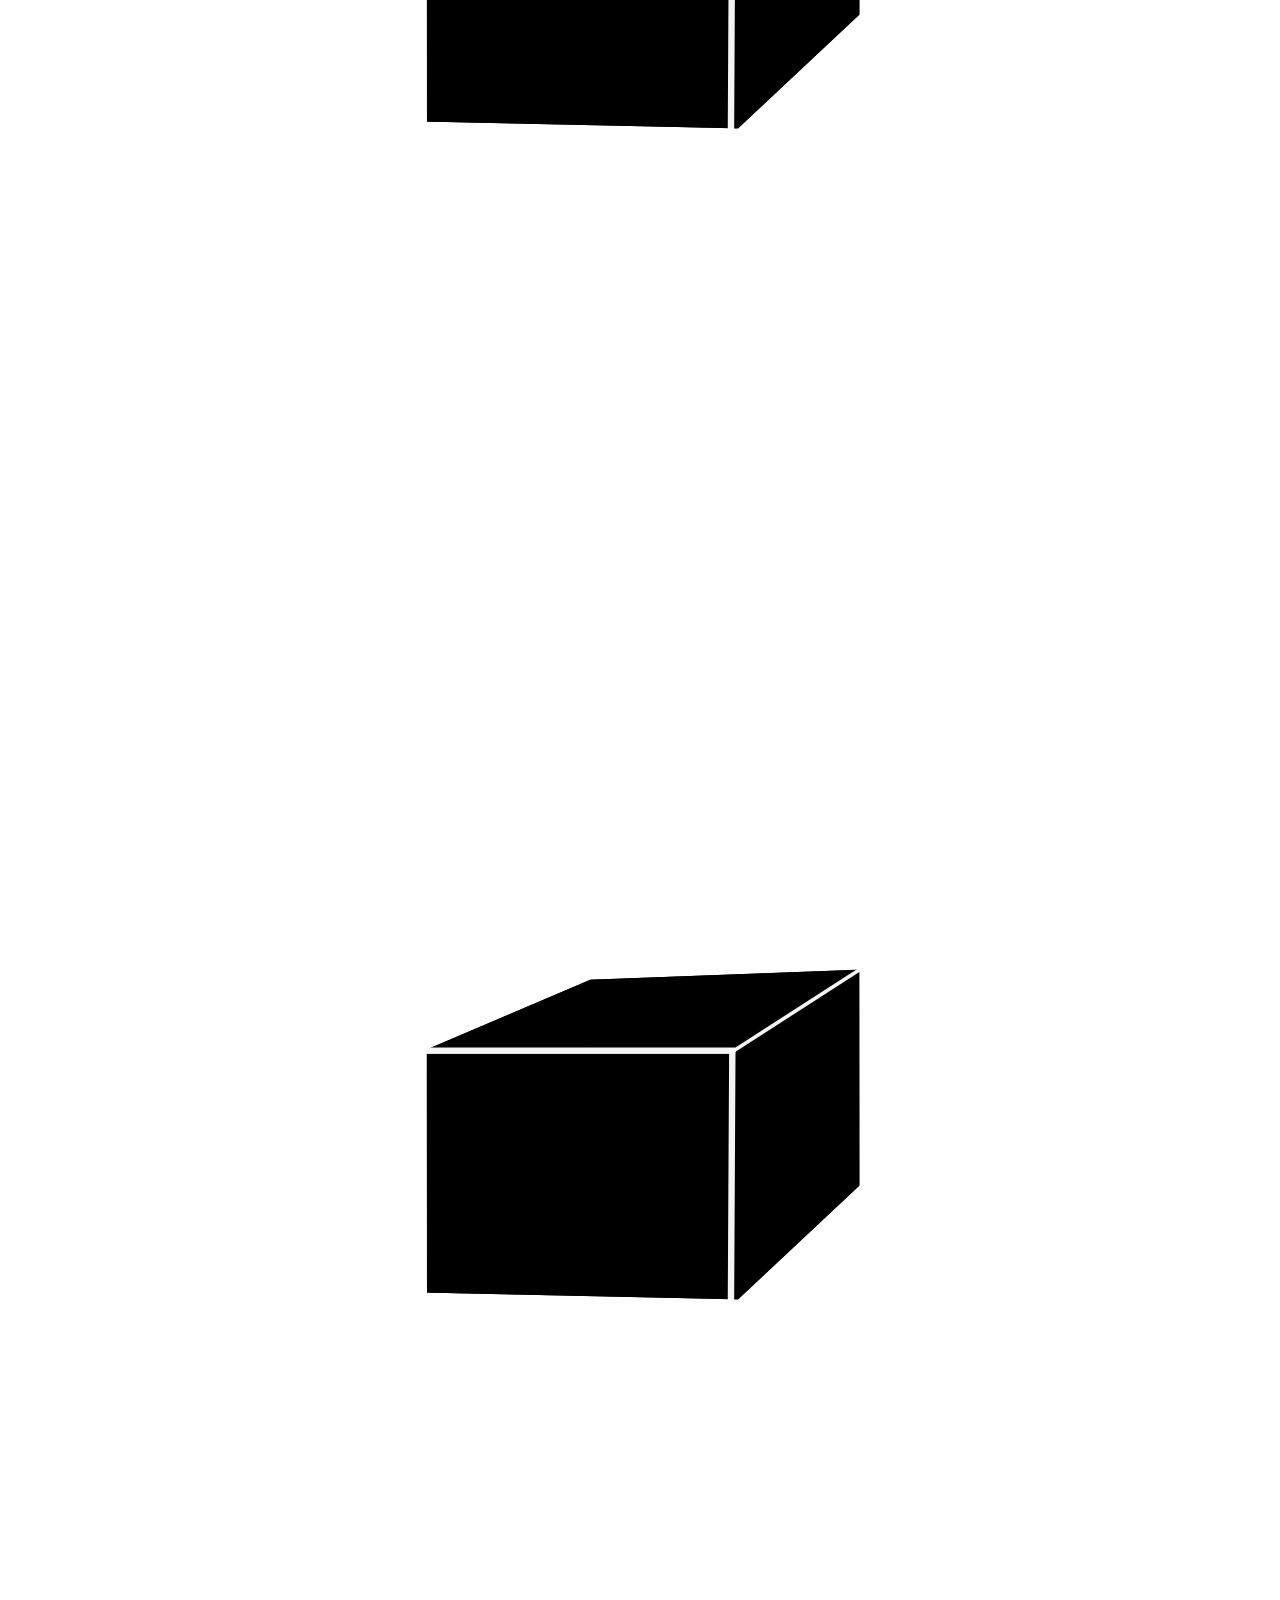
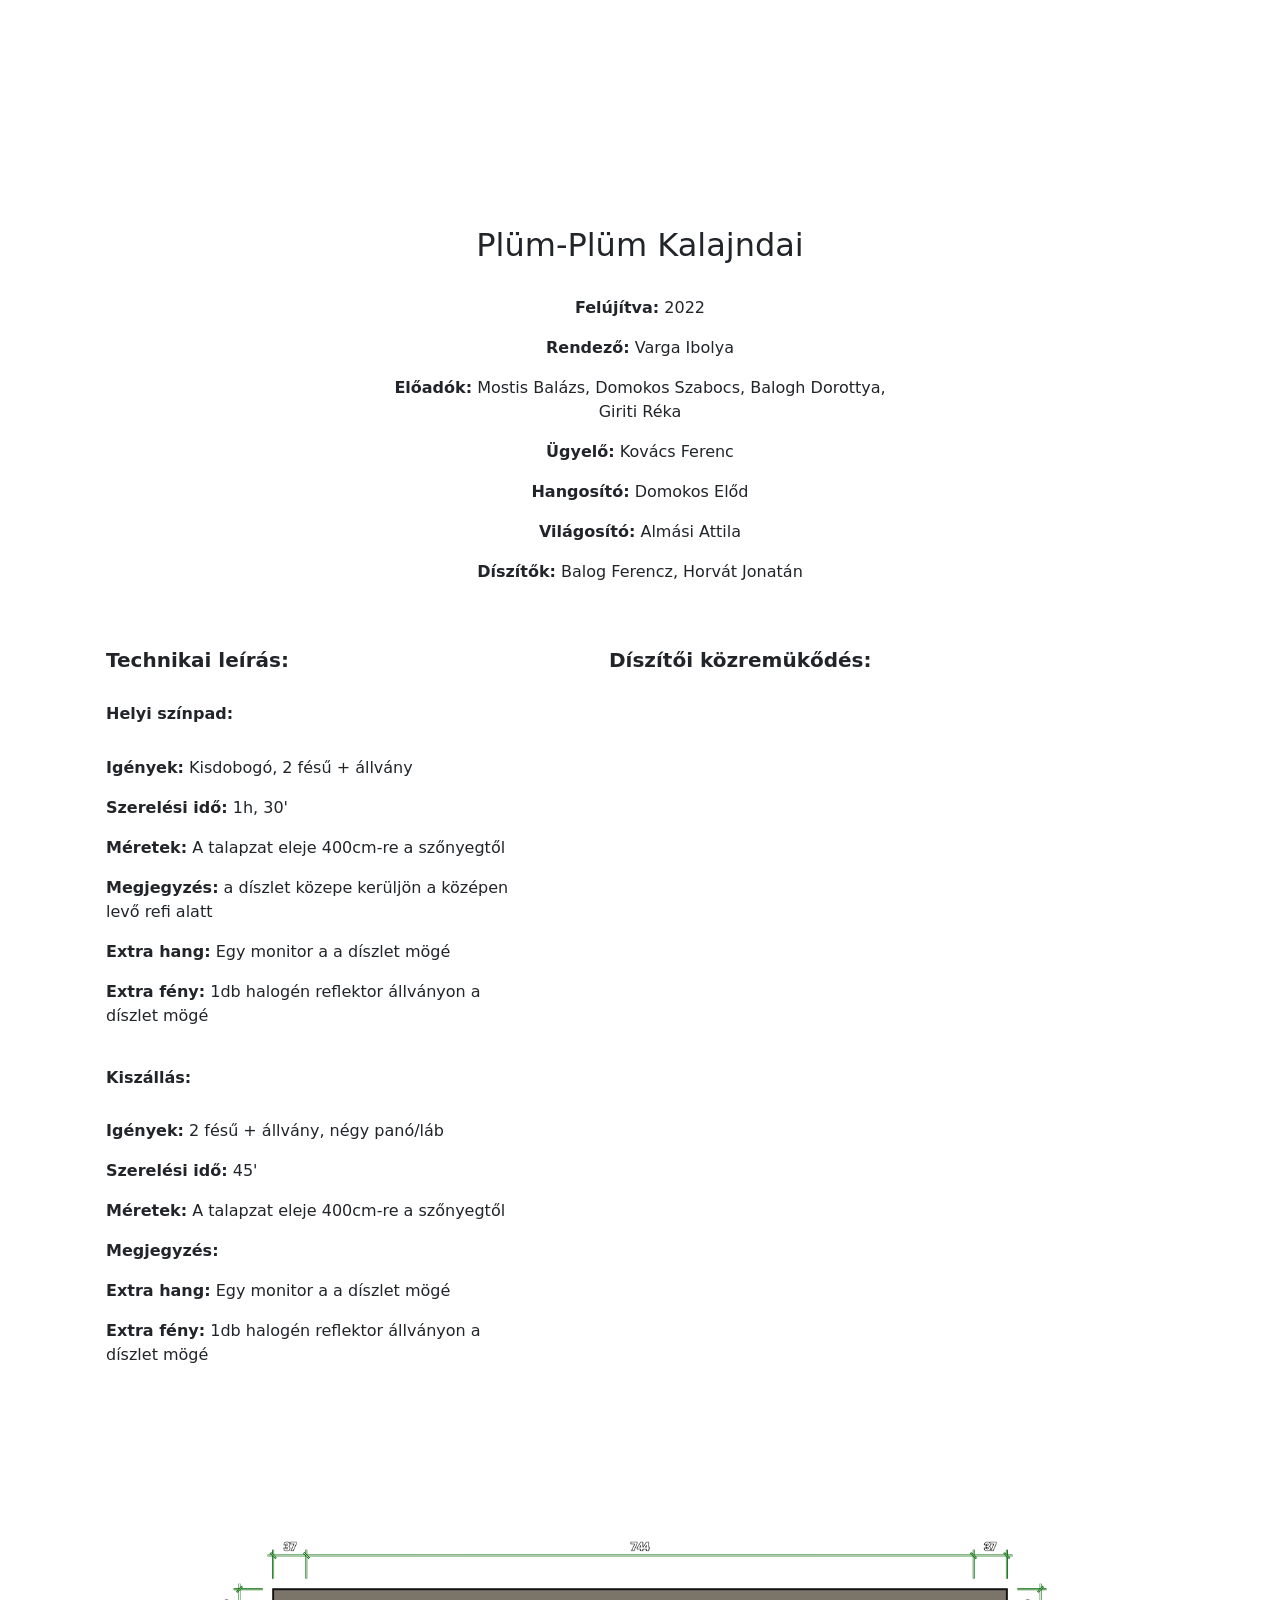
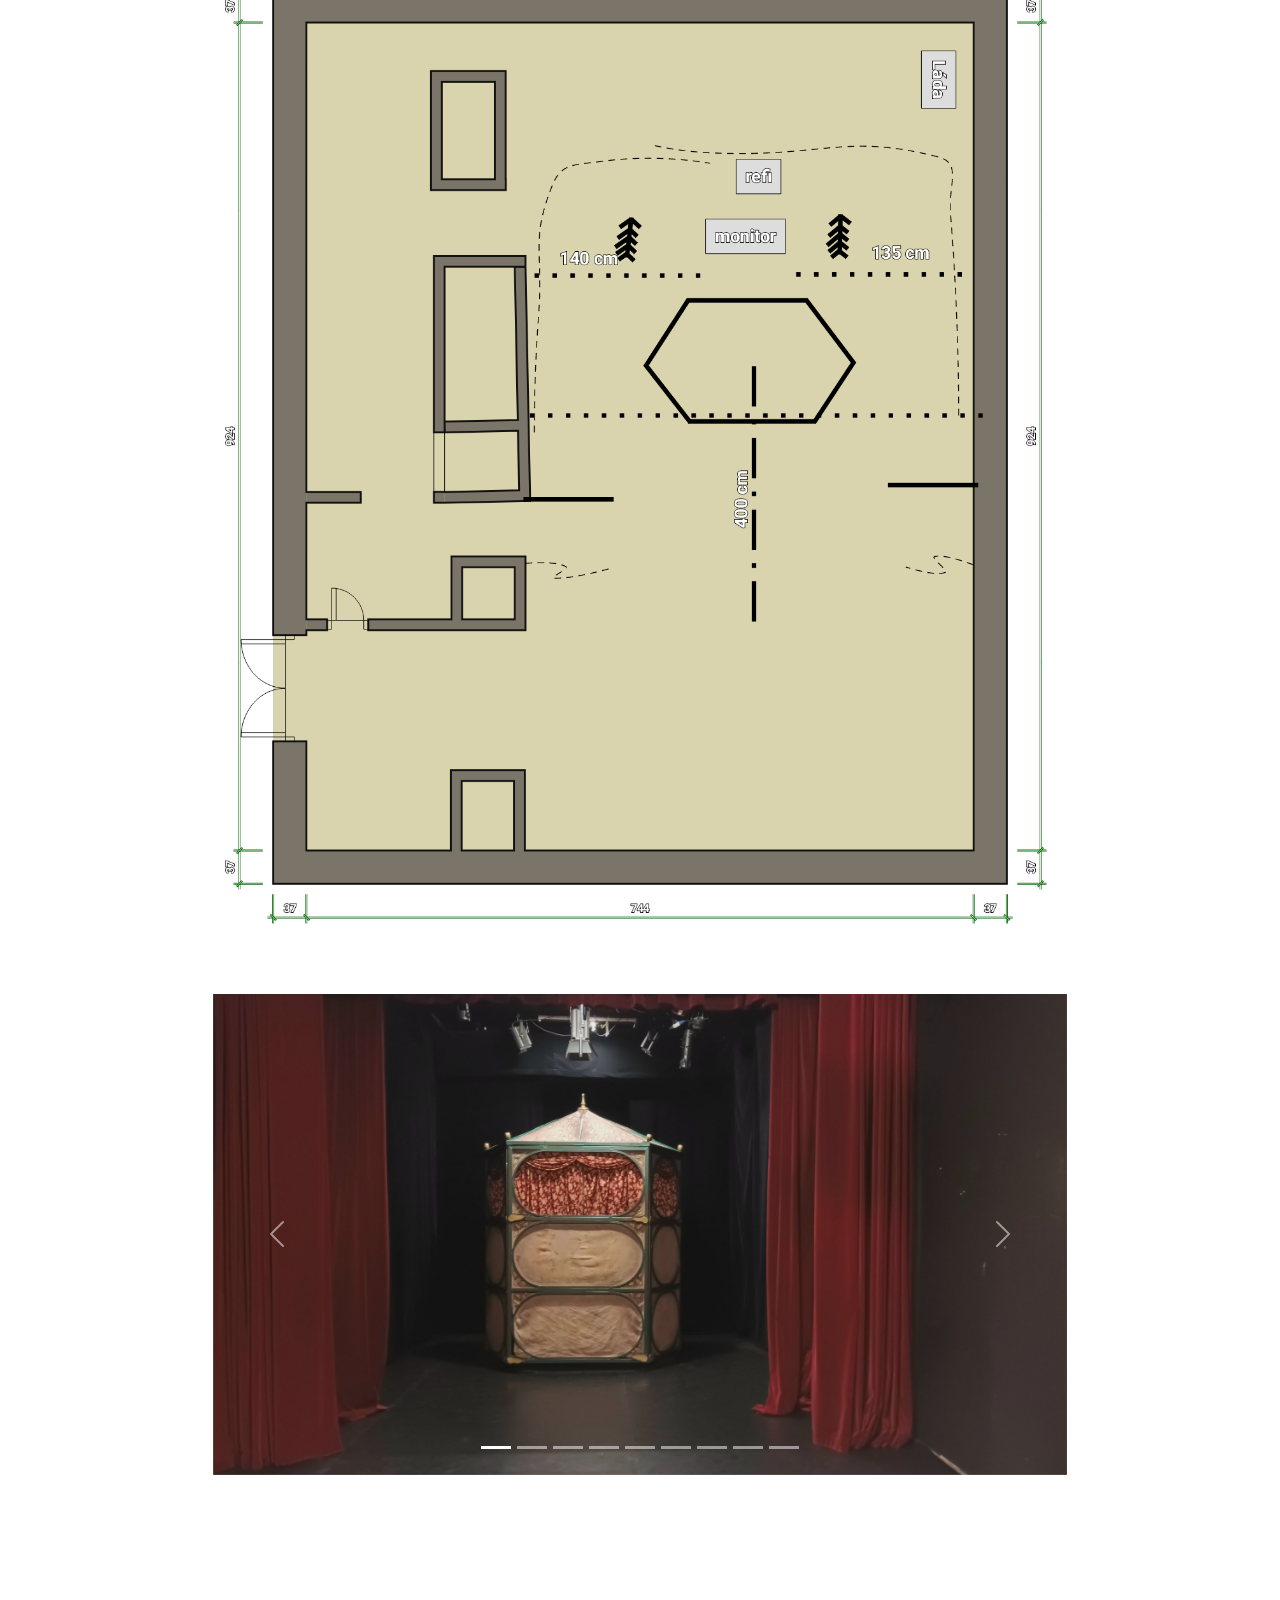
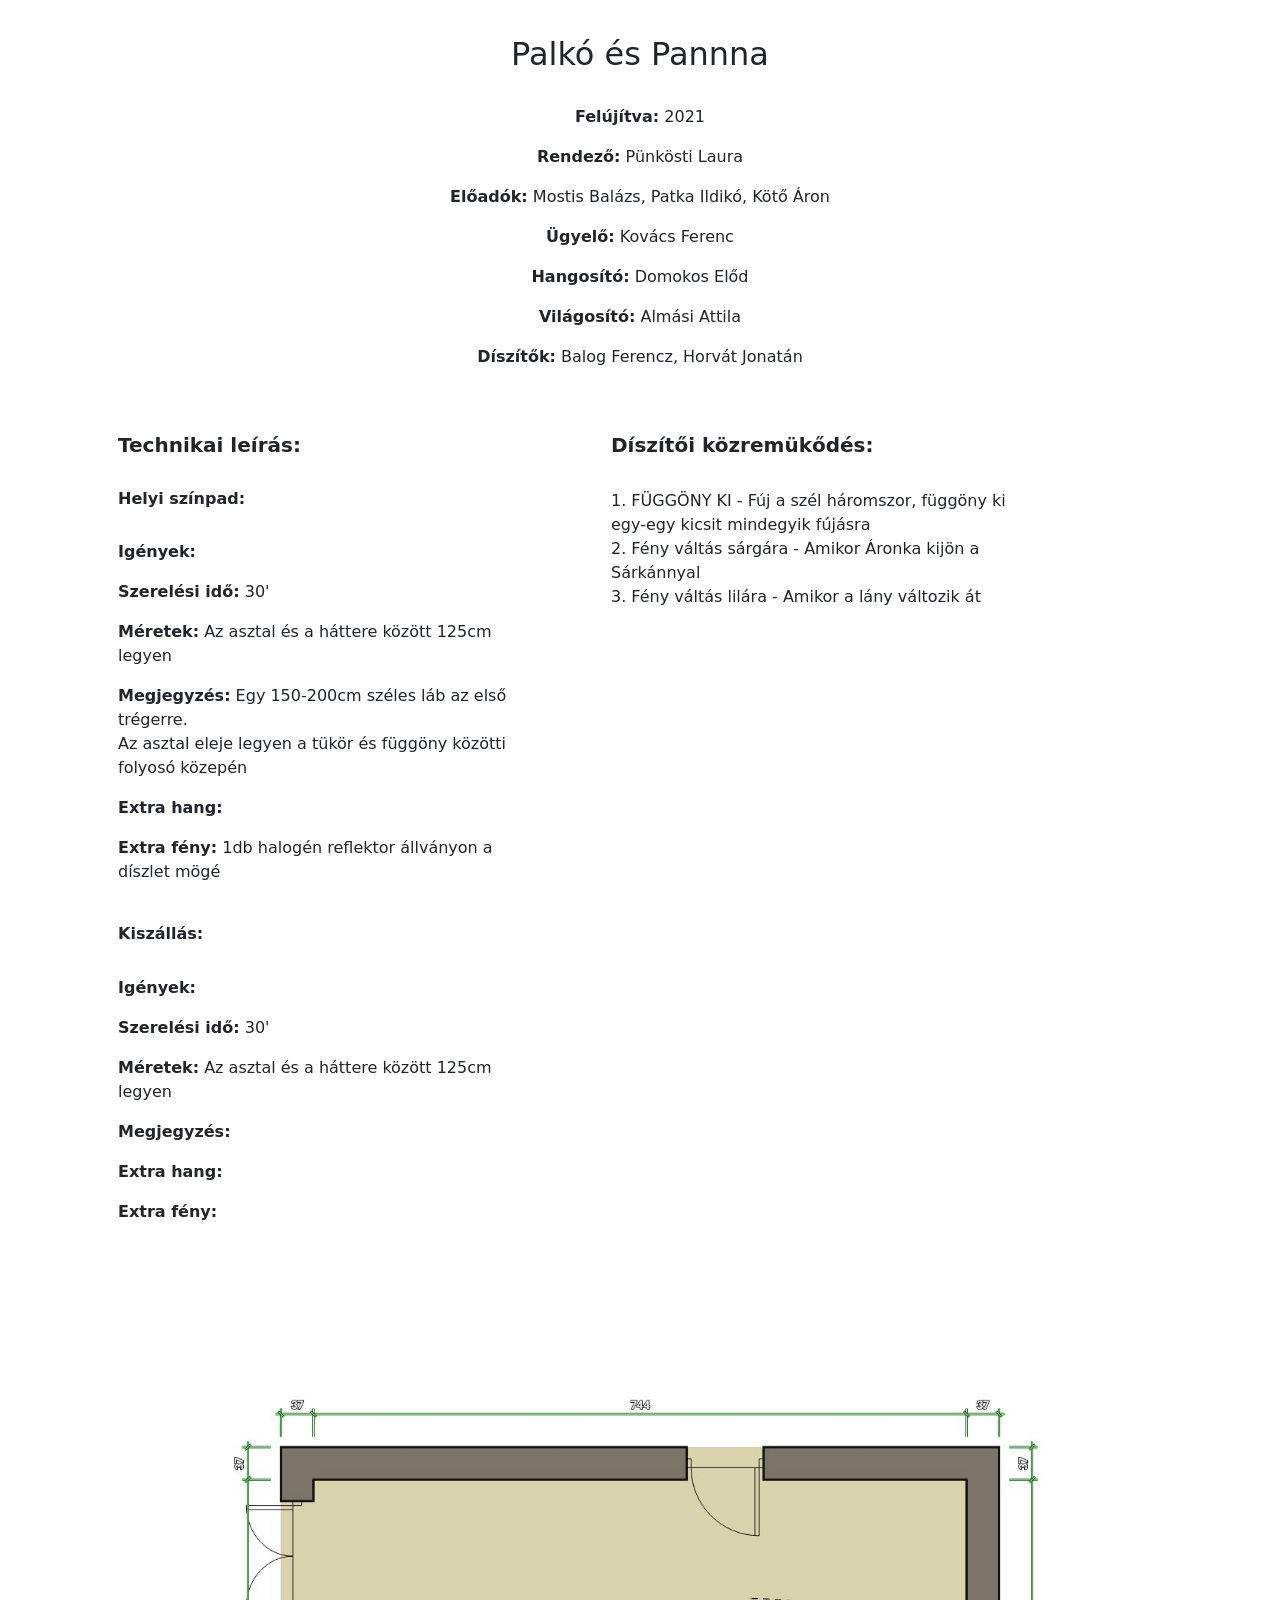
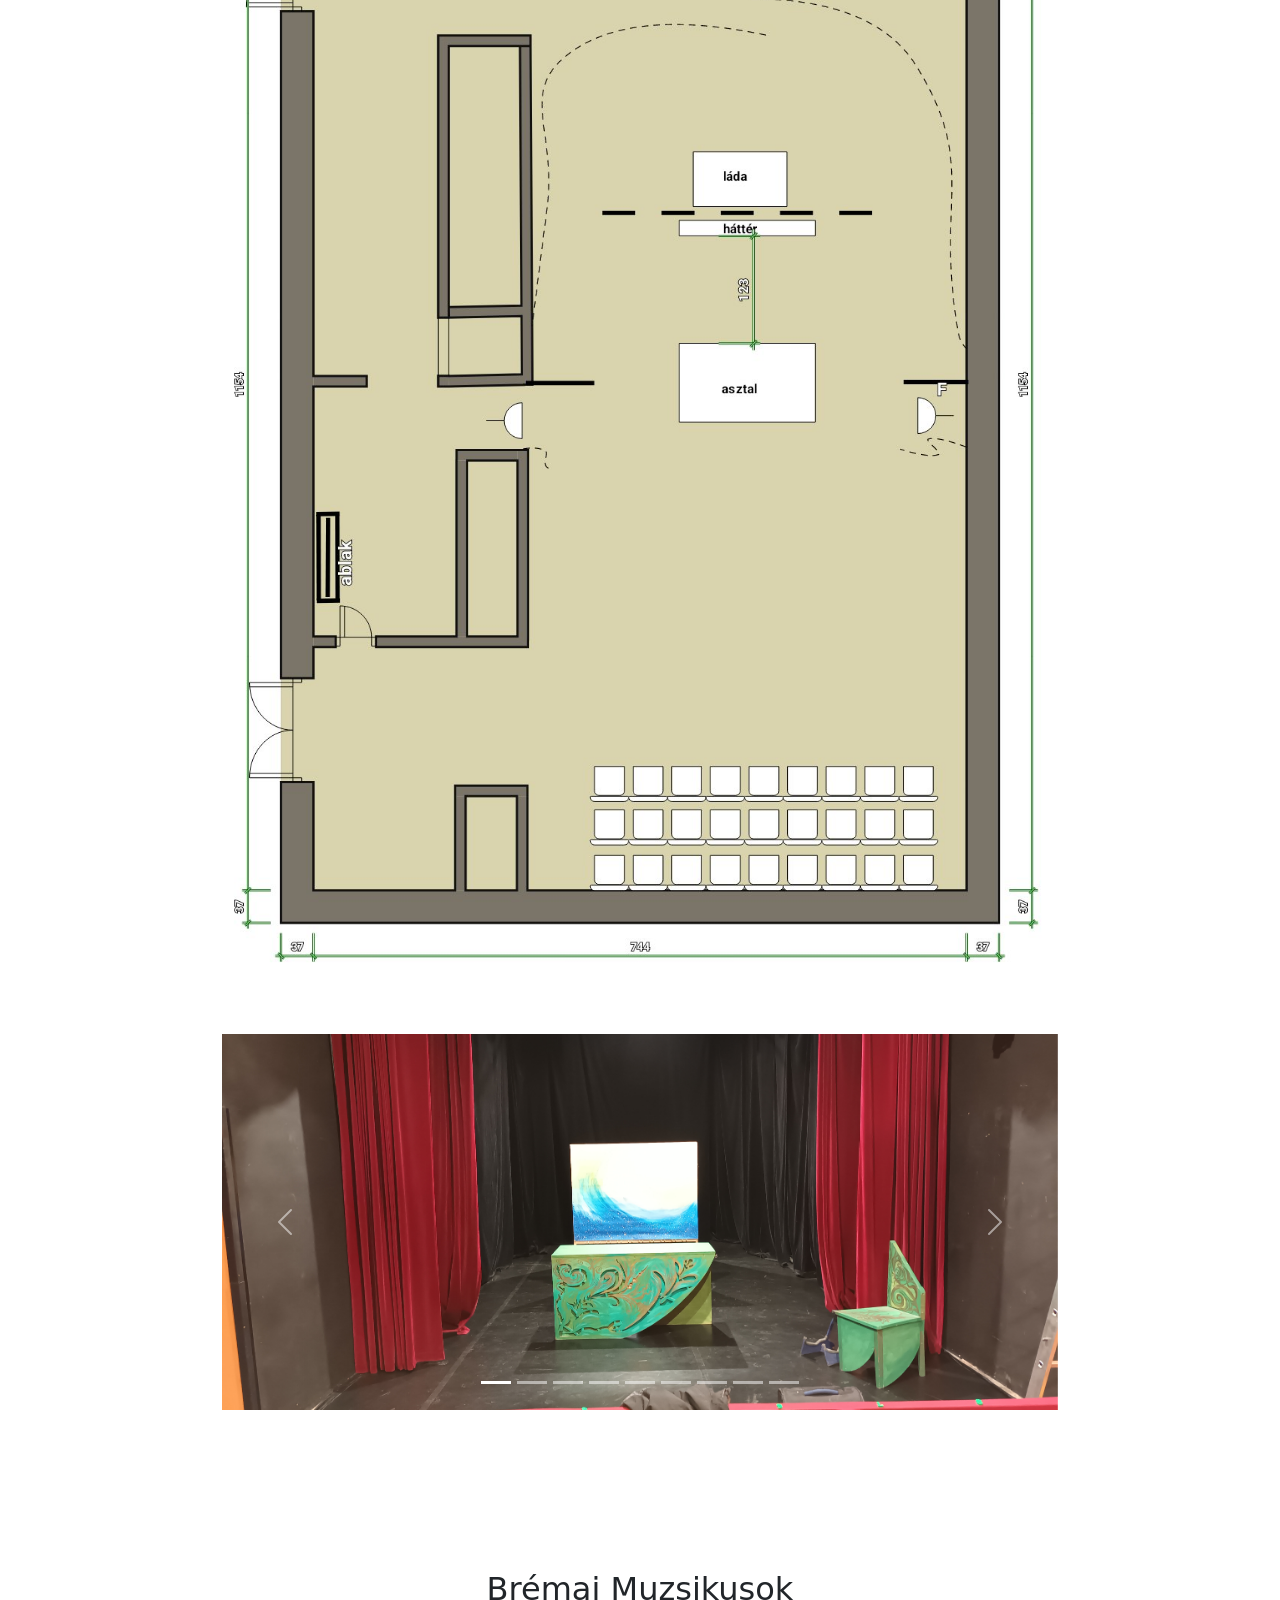
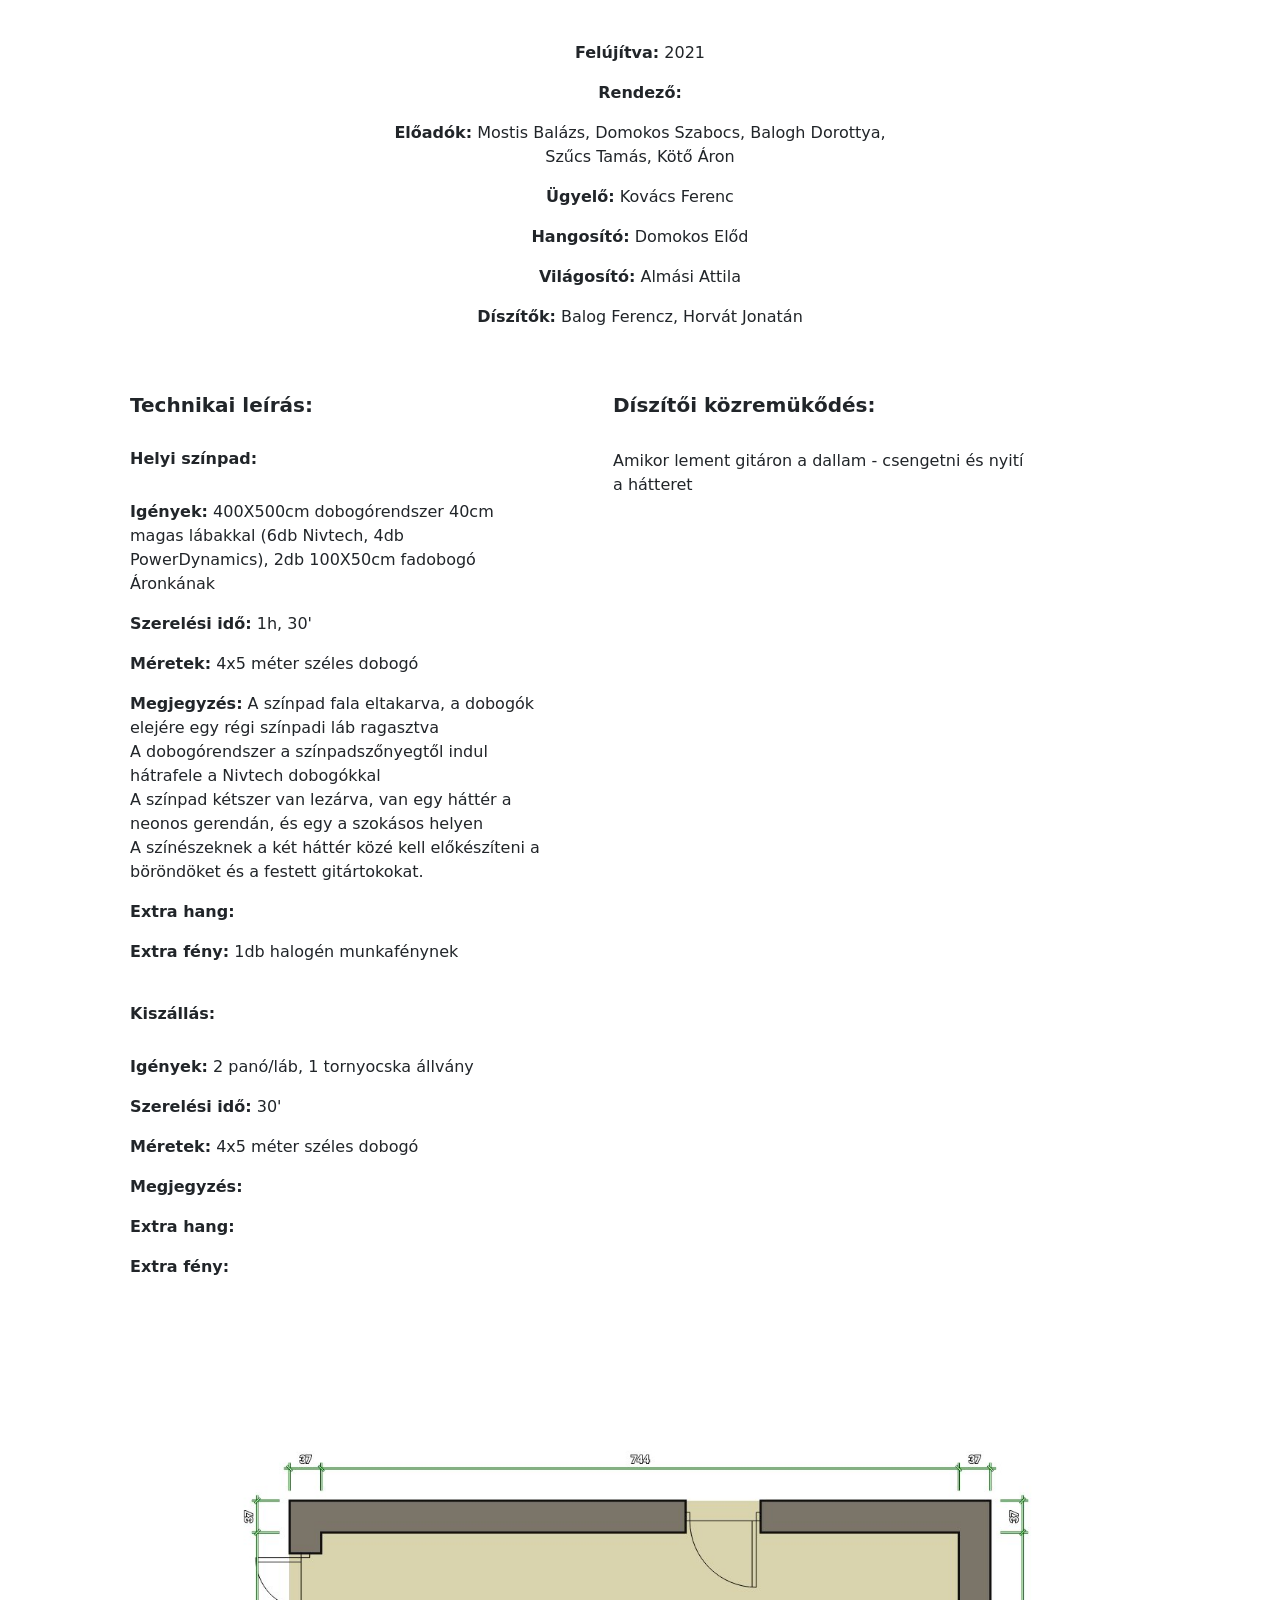
<file: index.html>
<html>
    <head>
        <meta charset="utf-8">
        <meta http-equiv="X-UA-Compatible" content="IE=edge">
        <link rel="shortcut icon" href="/media/favicon-32x32.png" type="image/x-icon">
        <title>Rider Box</title>
        <meta name="description" content="">
        <meta name="viewport" content="width=device-width, initial-scale=1">
        <link rel="stylesheet" href="style.css">
        <link href="https://cdn.jsdelivr.net/npm/bootstrap@5.3.0-alpha1/dist/css/bootstrap.min.css" rel="stylesheet" integrity="sha384-GLhlTQ8iRABdZLl6O3oVMWSktQOp6b7In1Zl3/Jr59b6EGGoI1aFkw7cmDA6j6gD" crossorigin="anonymous">
    </head>
    <body> 
        <script src="https://cdn.jsdelivr.net/npm/bootstrap@5.3.0-alpha1/dist/js/bootstrap.bundle.min.js" integrity="sha384-w76AqPfDkMBDXo30jS1Sgez6pr3x5MlQ1ZAGC+nuZB+EYdgRZgiwxhTBTkF7CXvN" crossorigin="anonymous"></script>
        <script src="app.js" type="module"></script>       
    </body>
</html>
</file>
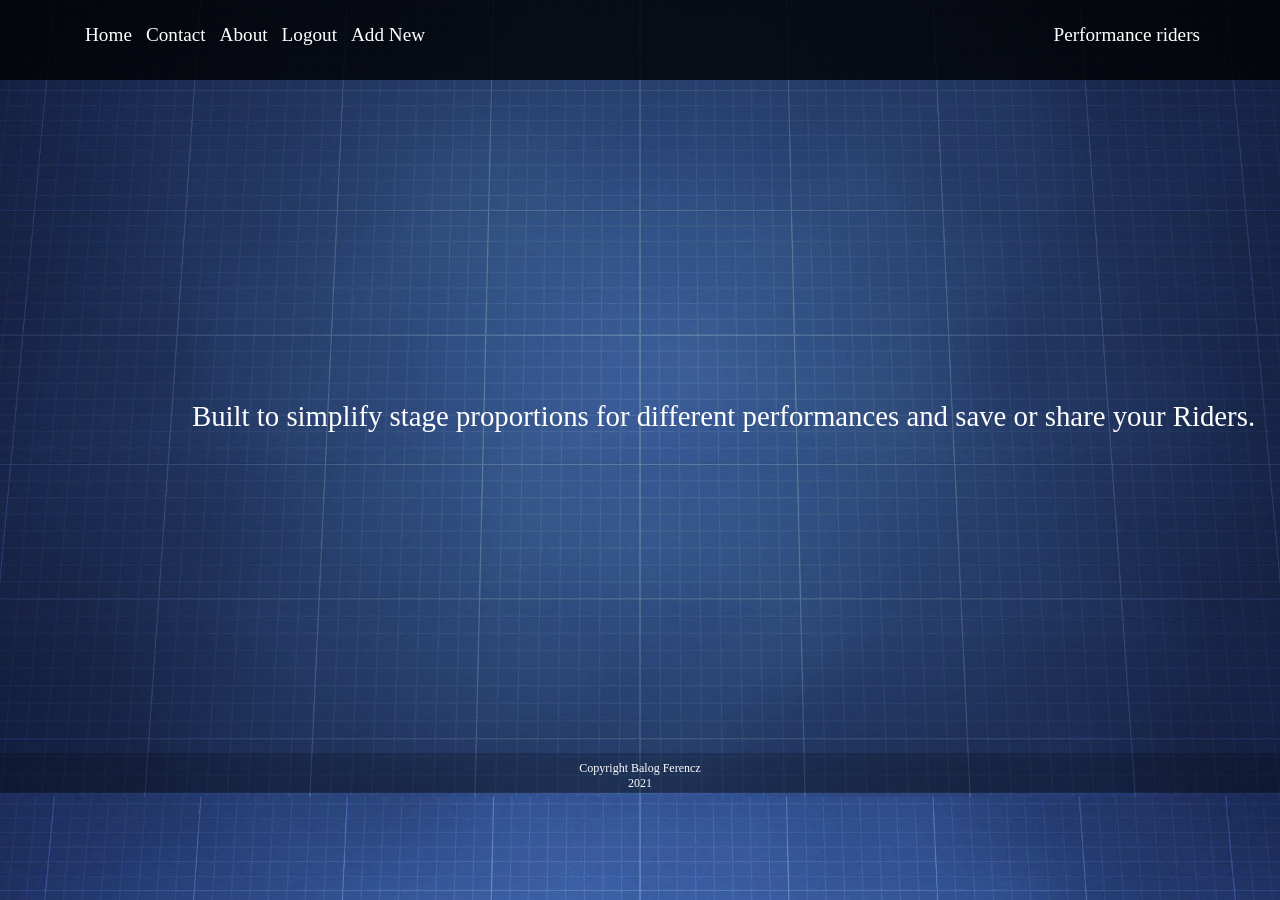
<file: Stage-Sketch/About.html>
<!DOCTYPE html>

<html>

    <head>

		<title>Stage skecth</title>
		<meta charset="UTF-8">
		<link rel="stylesheet" href="stylesheet index.css">
		<link rel="stylesheet" href="ResetCss.css">
	</head>

	<header>

		<nav class="navigation">
			<a href="/INDEX.html">Home</a>
            <a href="/Contact.html">Contact</a>
            <a href="/About.html">About</a>
            <a href="/Login.html">Logout</a>
			<a href="/PForm.html">Add New</a>
		</nav>
        <!-- DROPDOWN -->
        <div class="dropdown">
            <button class="dropbtn">Performance riders
              <i class="fa fa-caret-down"></i>
            </button>
            <div class="dropdown-content">
                <a href="Ha en lennek Matyas Kiraly.html">Ha én lennék Mátyás Király</a>
                <a href="Csipike.html">Csipike</a>
                <a href="Plum Plum.html">Plüm Plüm kalandjai</a>
				<a href="Kisherceg.html">Kishercegszemmel</a>
				<a href="Palko.html">Palkó és Panna</a>
				<a href="Bremai.html">Brémai muzsikusok</a>
				<a href="J&J.html">Jancsi és Juliska</a>
        </div>
        <!-- DROPDOWN -->
	</header>

<section class="about">
    <p>
    Built to simplify stage proportions for different performances and save or share your Riders.<br>
    </p>
</section>
<footer><p style="color: white; font-size: 12px;">Copyright Balog Ferencz <br>2021</p></footer>

</html>
</file>
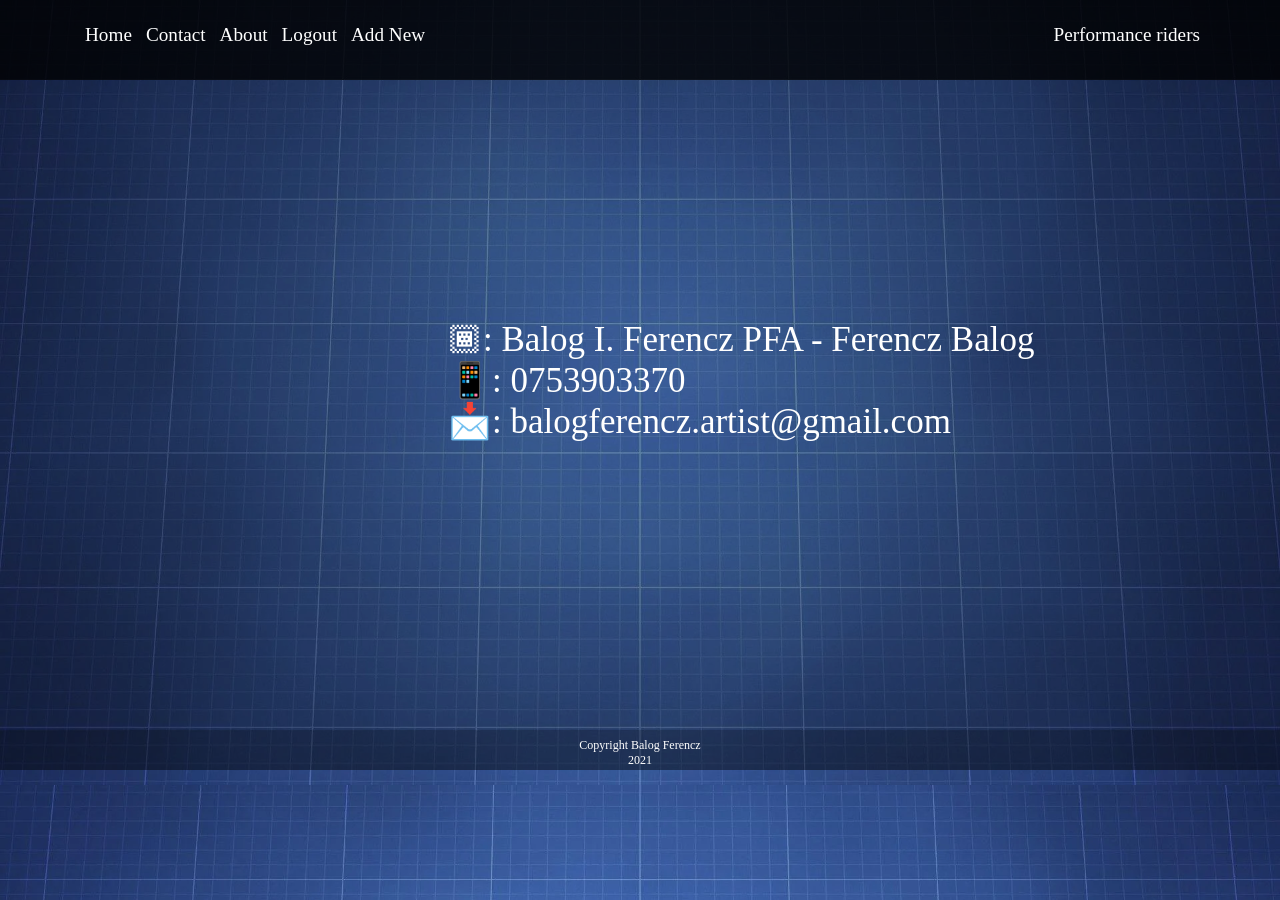
<file: Stage-Sketch/Contact.html>
<!DOCTYPE html>

<html>

    <head>

		<title>Stage skecth</title>
		<meta charset="UTF-8">
		<link rel="stylesheet" href="stylesheet index.css">
		<link rel="stylesheet" href="ResetCss.css">
	</head>

	<header>

		<nav class="navigation">
			<a href="/INDEX.html">Home</a>
            <a href="/Contact.html">Contact</a>
            <a href="/About.html">About</a>
            <a href="/Login.html">Logout</a>
            <a href="/PForm.html">Add New</a>
		</nav>
        <!-- DROPDOWN -->
        <div class="dropdown">
            <button class="dropbtn">Performance riders
              <i class="fa fa-caret-down"></i>
            </button>
            <div class="dropdown-content">
                <a href="Ha en lennek Matyas Kiraly.html">Ha én lennék Mátyás Király</a>
                <a href="Csipike.html">Csipike</a>
                <a href="Plum Plum.html">Plüm Plüm kalandjai</a>
				<a href="Kisherceg.html">Kishercegszemmel</a>
				<a href="Palko.html">Palkó és Panna</a>
				<a href="Bremai.html">Brémai muzsikusok</a>
				<a href="J&J.html">Jancsi és Juliska</a>
        </div>
        <!-- DROPDOWN -->
	</header>


<section class="contact">
    <p>
    &#127998;: Balog I. Ferencz PFA - Ferencz Balog<br>
    &#128241;: 0753903370<br>
    &#128233;: balogferencz.artist@gmail.com
	</p>
</section>
<footer><p style="color: white; font-size: 12px;">Copyright Balog Ferencz <br>2021</p></footer>

</html>
</file>
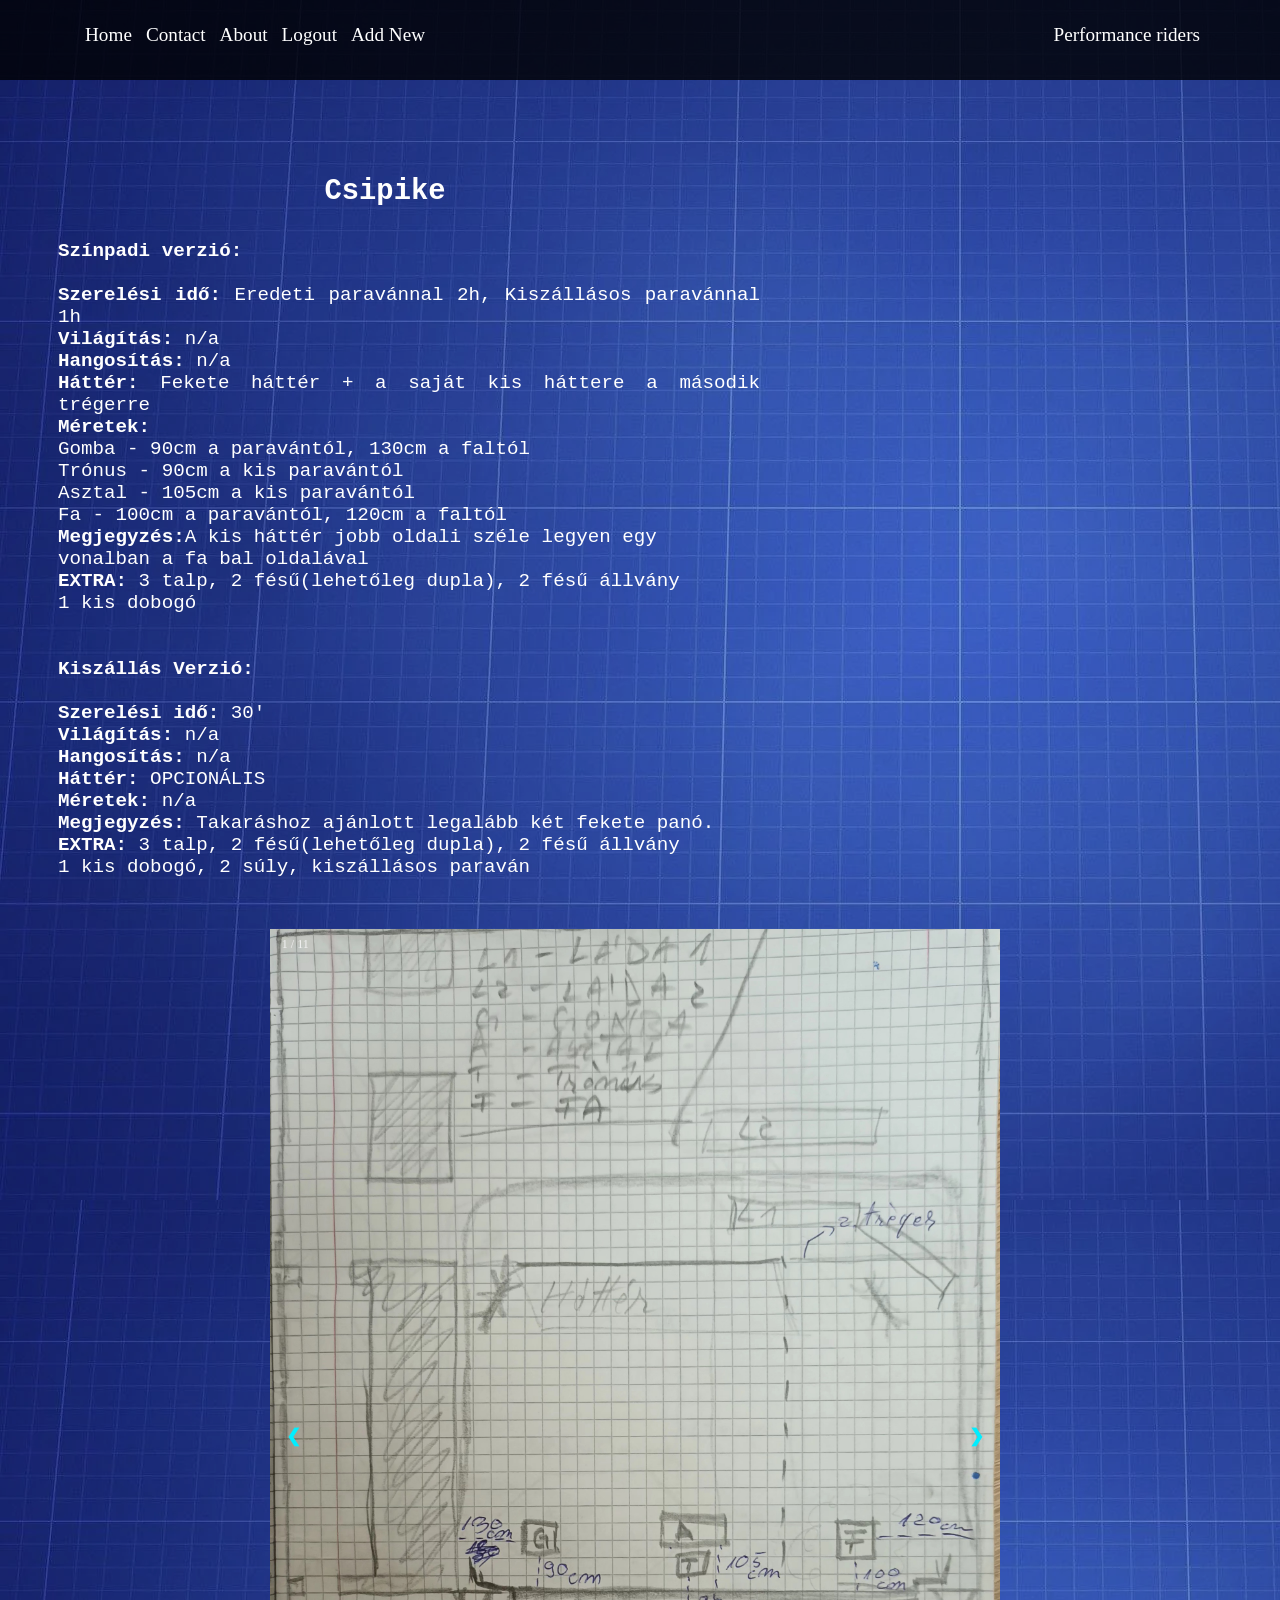
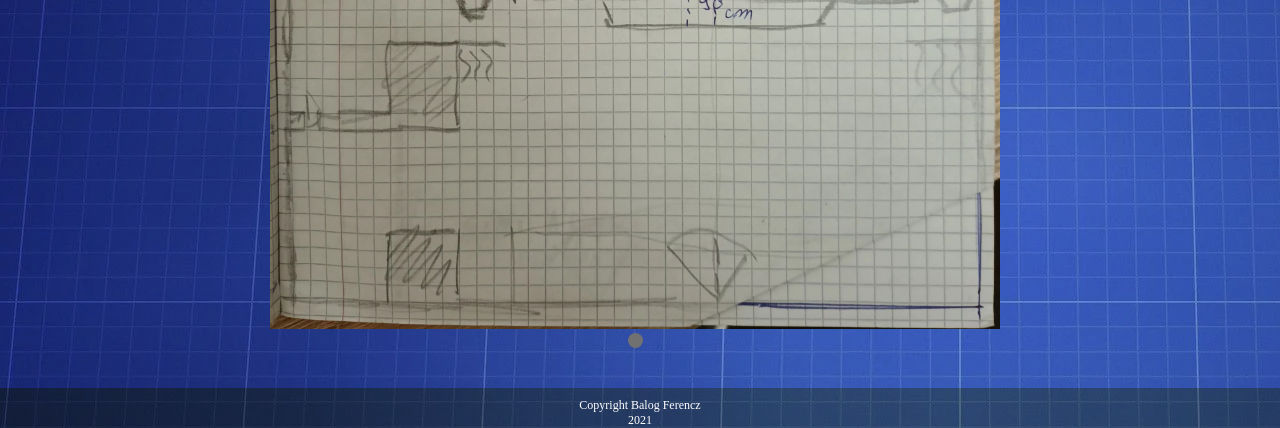
<file: Stage-Sketch/Csipike.html>
<!DOCTYPE html>

<html>

    <head>

		<title>Stage skecth</title>
		<meta charset="UTF-8">
		<link rel="stylesheet" href="stylesheet pages.css">
		<link rel="stylesheet" href="ResetCss.css">
	</head>

	<header>

		<nav class="navigation">
			<a href="/INDEX.html">Home</a>
            <a href="/Contact.html">Contact</a>
            <a href="/About.html">About</a>
            <a href="/Login.html">Logout</a>
            <a href="/PForm.html">Add New</a>
		</nav>
        <!-- DROPDOWN -->
        <div class="dropdown">
            <button class="dropbtn">Performance riders
              <i class="fa fa-caret-down"></i>
            </button>
            <div class="dropdown-content">
                <a href="Ha en lennek Matyas Kiraly.html">Ha én lennék Mátyás Király</a>
                <a href="Csipike.html">Csipike</a>
                <a href="Plum Plum.html">Plüm Plüm kalandjai</a>
				<a href="Kisherceg.html">Kishercegszemmel</a>
				<a href="Palko.html">Palkó és Panna</a>
				<a href="Bremai.html">Brémai muzsikusok</a>
				<a href="J&J.html">Jancsi és Juliska</a>
        </div>
        <!-- DROPDOWN -->
	</header>

<section>

<div  class="flexbox-container">

    <div class="flexbox-item flexbox-item grid-container">

        <h3 class="grid-item1">Csipike</h3>
        
        <p class="grid-item2">

            <strong>Színpadi verzió:</strong><br><br>
            <strong>Szerelési idő:</strong>  Eredeti paravánnal 2h, Kiszállásos paravánnal 1h<br>
            <strong>Világítás:</strong>  n/a<br>
            <strong>Hangosítás:</strong>  n/a<br>
            <strong>Háttér:</strong>  Fekete háttér + a saját kis háttere a második trégerre<br>
            <strong>Méretek:</strong> <br>Gomba - 90cm a paravántól, 130cm a faltól <br>
                                     Trónus - 90cm a kis paravántól<br>
                                     Asztal - 105cm a kis paravántól<br>
                                     Fa - 100cm a paravántól, 120cm a faltól<br>
            <strong>Megjegyzés:</strong>A kis háttér jobb oldali széle legyen egy<br> 
                                        vonalban a fa bal oldalával<br>
            <strong>EXTRA:</strong> 3 talp, 2 fésű(lehetőleg dupla), 2 fésű állvány<br>
                                    1 kis dobogó<br><br><br>

            <strong>Kiszállás Verzió:</strong><br><br>
            <strong>Szerelési idő:</strong>  30'<br>
            <strong>Világítás:</strong>  n/a <br>
            <strong>Hangosítás:</strong>  n/a <br>
            <strong>Háttér:</strong>  OPCIONÁLIS<br>
            <strong>Méretek:</strong>  n/a <br>
            <strong>Megjegyzés:</strong> Takaráshoz ajánlott legalább két fekete panó.<br>
            <strong>EXTRA:</strong> 3 talp, 2 fésű(lehetőleg dupla), 2 fésű állvány<br>
                                    1 kis dobogó, 2 súly, kiszállásos paraván
        </p>
        

        <!-- YOUTUBE EMBED -->
        <embed class="grid-item3" style="width: 500px" src="https://www.youtube.com/embed/oUuTgYsEcFI"></embed> <!-- DEMO VID - GALIV ANUTSAKA -->  

    </div><br><br>

        <!-- SLIDESHOW -->
    <div class="slideshow-container">

        <div class="mySlides fade">
            <div class="numbertext">1 / 11</div>
            <img src="photo/csipike fotok/Csipike sketch.jpg" style="height: 1000px; width:100%">
            <div class="text">   </div>
        </div>

        <a class="prev" onclick="plusSlides(-1)">&#10094;</a>
        <a class="next" onclick="plusSlides(1)">&#10095;</a>
    </div>
    <div style="text-align:center">
        <span class="dot" onclick="currentSlide(1)"></span>
      </div>
      <br>
      <br>
</div>

<script>
    var slideIndex = 1;
    showSlides(slideIndex);
    
    function plusSlides(n) {
      showSlides(slideIndex += n);
    }
    
    function currentSlide(n) {
      showSlides(slideIndex = n);
    }
    
    function showSlides(n) {
      var i;
      var slides = document.getElementsByClassName("mySlides");
      var dots = document.getElementsByClassName("dot");
      if (n > slides.length) {slideIndex = 1}    
      if (n < 1) {slideIndex = slides.length}
      for (i = 0; i < slides.length; i++) {
          slides[i].style.display = "none";  
      }
      for (i = 0; i < dots.length; i++) {
          dots[i].className = dots[i].className.replace(" active", "");
      }
      slides[slideIndex-1].style.display = "block";  
      dots[slideIndex-1].className += " active";
    }
    </script>

</section>
<footer><p style="color: white; font-size: 12px;">Copyright Balog Ferencz <br>2021</p></footer>

</html>
</file>
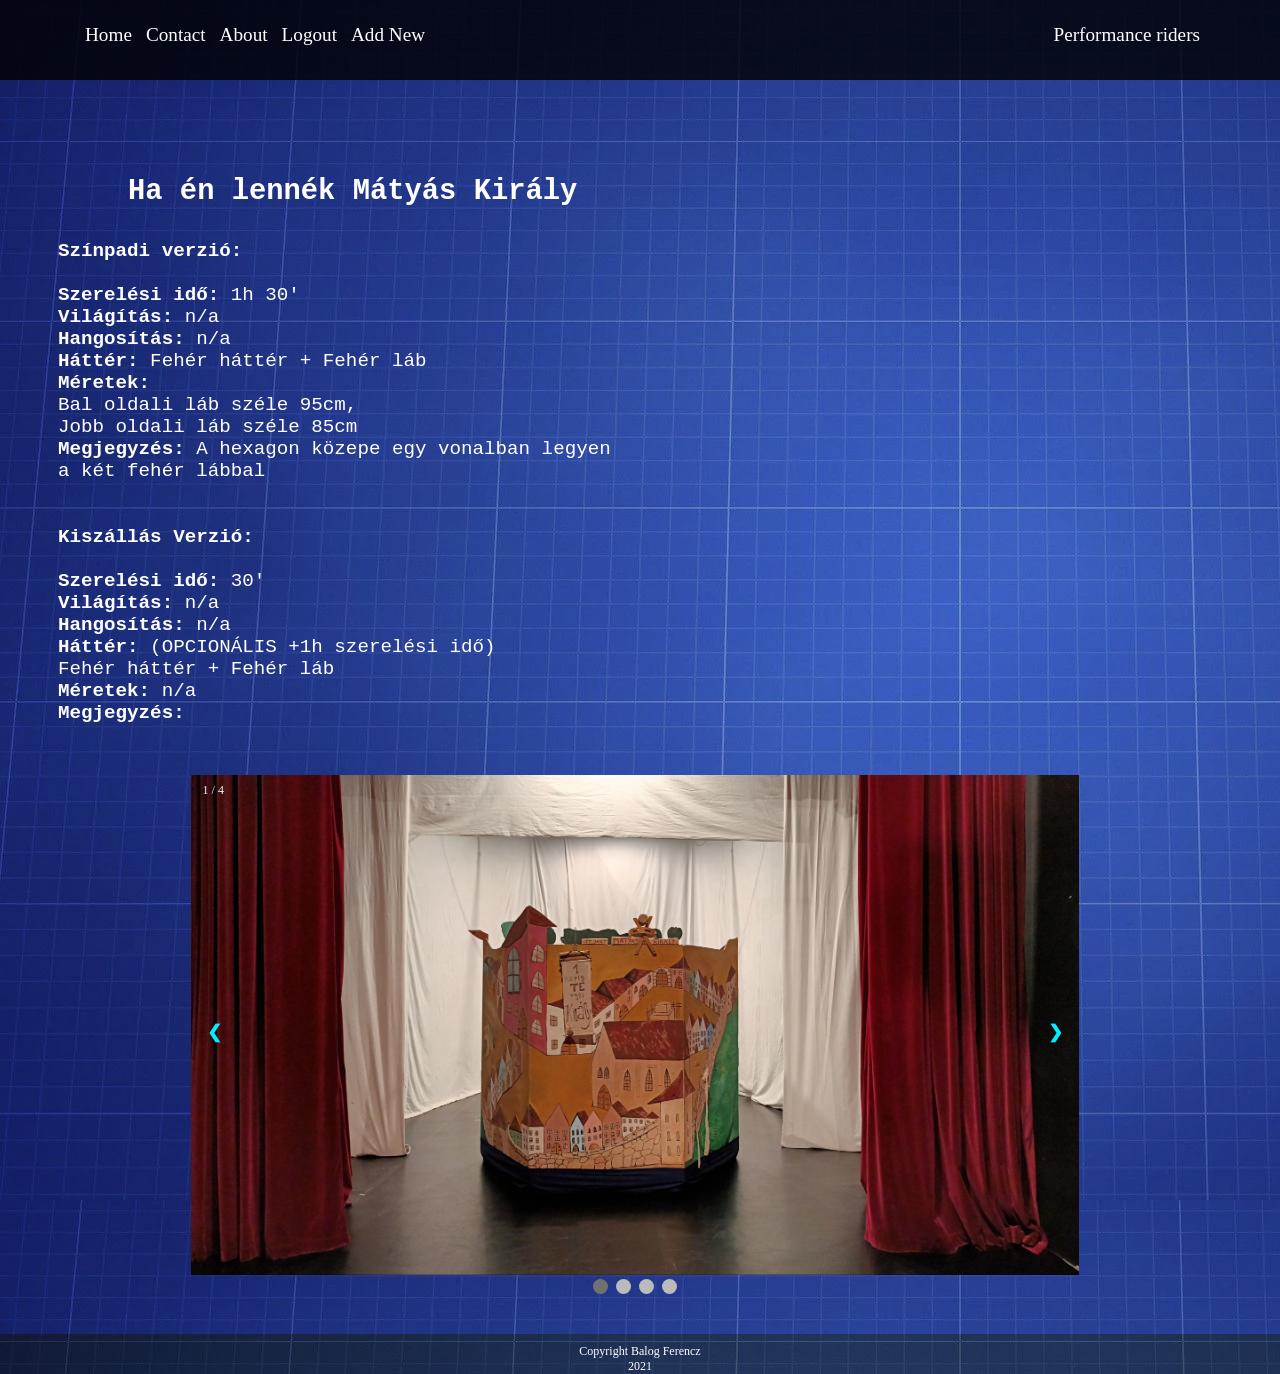
<file: Stage-Sketch/Ha en lennek Matyas Kiraly.html>
<!DOCTYPE html>

<html>

    <head>

		<title>Stage skecth</title>
		<meta charset="UTF-8">
		<link rel="stylesheet" href="stylesheet pages.css">
		<link rel="stylesheet" href="ResetCss.css">
	</head>

	<header>

		<nav class="navigation">
			<a href="/INDEX.html">Home</a>
            <a href="/Contact.html">Contact</a>
            <a href="/About.html">About</a>
            <a href="/Login.html">Logout</a>
            <a href="/PForm.html">Add New</a>
		</nav>
        <!-- DROPDOWN -->
        <div class="dropdown">
            <button class="dropbtn">Performance riders
              <i class="fa fa-caret-down"></i>
            </button>
            <div class="dropdown-content">
                <a href="Ha en lennek Matyas Kiraly.html">Ha én lennék Mátyás Király</a>
                <a href="Csipike.html">Csipike</a>
                <a href="Plum Plum.html">Plüm Plüm kalandjai</a>
				<a href="Kisherceg.html">Kishercegszemmel</a>
				<a href="Palko.html">Palkó és Panna</a>
				<a href="Bremai.html">Brémai muzsikusok</a>
				<a href="J&J.html">Jancsi és Juliska</a>
        </div>
        <!-- DROPDOWN -->
	</header>

<section>

<div  class="flexbox-container">

    <div class="flexbox-item flexbox-item grid-container">

        <h3 class="grid-item1">Ha én lennék Mátyás Király</h3>
        
        <p class="grid-item2">

            <strong>Színpadi verzió:</strong><br><br>
            <strong>Szerelési idő:</strong>  1h 30'<br>
            <strong>Világítás:</strong>  n/a<br>
            <strong>Hangosítás:</strong>  n/a<br>
            <strong>Háttér:</strong>  Fehér háttér + Fehér láb<br>
            <strong>Méretek:</strong> <br> Bal oldali láb széle 95cm, <br>
                                       Jobb oldali láb széle 85cm<br>
            <strong>Megjegyzés:</strong> A hexagon közepe egy vonalban legyen<br> a két fehér lábbal<br><br><br>

            <strong>Kiszállás Verzió:</strong><br><br>
            <strong>Szerelési idő:</strong>  30'<br>
            <strong>Világítás:</strong>  n/a <br>
            <strong>Hangosítás:</strong>  n/a <br>
            <strong>Háttér:</strong>  (OPCIONÁLIS +1h szerelési idő)<br>
                                        Fehér háttér + Fehér láb<br>
            <strong>Méretek:</strong>  n/a <br>
            <strong>Megjegyzés:</strong>
        </p>

        <!-- Youtube EMBED -->
			<embed class="grid-item3" style="width:auto 500px;" src="https://www.youtube.com/embed/g57zDPuL6_s"></embed>

    </div><br><br>

        <!-- SLIDESHOW -->
    <div class="slideshow-container">

        <div class="mySlides fade">
            <div class="numbertext">1 / 4</div>
            <img src="photo/matyas fotok/2.jpg" style="height: 500px; width:100%">
            <div class="text">   </div>
        </div>

        <div class="mySlides fade">
            <div class="numbertext">2 / 4</div>
            <img src="photo/matyas fotok/3.jpg" style="height: 500px; width:100%">
            <div class="text">   </div>
        </div>

        <div class="mySlides fade">
            <div class="numbertext">3 / 4</div>
            <img src="photo/matyas fotok/1.jpg" style="height: 500px; width:100%">
            <div class="text">   </div>
        </div>

        <div class="mySlides fade">
            <div class="numbertext">4 / 4</div>
            <img src="photo/matyas fotok/Ha en lennek Matyas Kiraly skicc.jpg" style="height: 1000px; width:100%">
            <div class="text">   </div>
        </div>

        <a class="prev" onclick="plusSlides(-1)">&#10094;</a>
        <a class="next" onclick="plusSlides(1)">&#10095;</a>
    </div>
    <div style="text-align:center">
        <span class="dot" onclick="currentSlide(1)"></span>
        <span class="dot" onclick="currentSlide(2)"></span>
        <span class="dot" onclick="currentSlide(3)"></span>
        <span class="dot" onclick="currentSlide(4)"></span>
      </div>
      <br>
      <br>
</div>



<script>
    var slideIndex = 1;
    showSlides(slideIndex);
    
    function plusSlides(n) {
      showSlides(slideIndex += n);
    }
    
    function currentSlide(n) {
      showSlides(slideIndex = n);
    }
    
    function showSlides(n) {
      var i;
      var slides = document.getElementsByClassName("mySlides");
      var dots = document.getElementsByClassName("dot");
      if (n > slides.length) {slideIndex = 1}    
      if (n < 1) {slideIndex = slides.length}
      for (i = 0; i < slides.length; i++) {
          slides[i].style.display = "none";  
      }
      for (i = 0; i < dots.length; i++) {
          dots[i].className = dots[i].className.replace(" active", "");
      }
      slides[slideIndex-1].style.display = "block";  
      dots[slideIndex-1].className += " active";
    }
    </script>

</section>
<footer><p style="color: white; font-size: 12px;">Copyright Balog Ferencz <br>2021</p></footer>

</html>
</file>
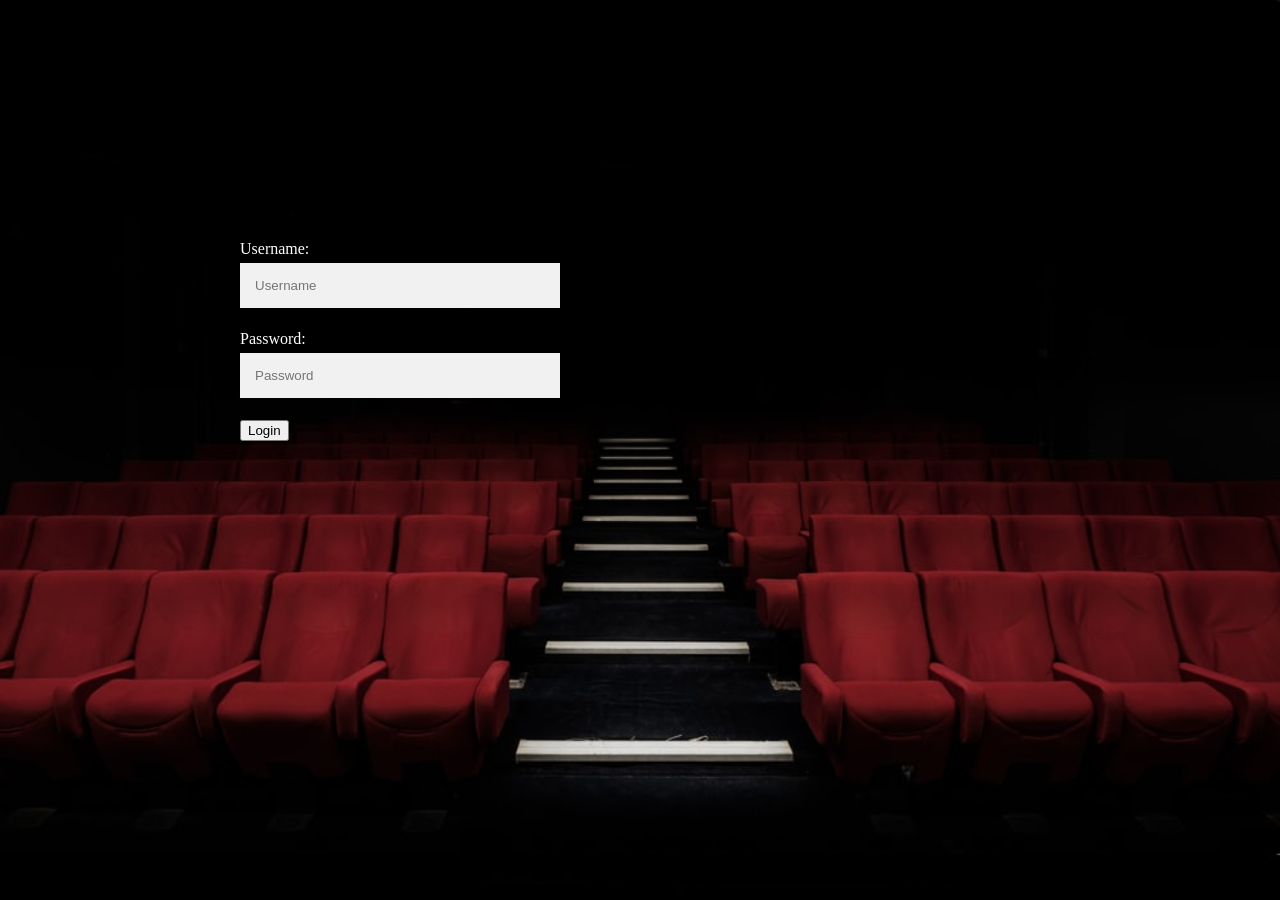
<file: Stage-Sketch/Login.html>
<!DOCTYPE html>

<html>

    <head>

		<title>Stage skecth - Login</title>
		<meta charset="UTF-8">
		<link rel="stylesheet" href="stylesheet login.css">
		<link rel="stylesheet" href="ResetCss.css">

	</head>

	<header>

		<nav class="navigation">
		</nav>
		</div>
	</header>

	<!-- FORM -->
	<form  class="loginform" style="padding: 15rem 0 0 15rem; width: 20rem;">
		<label for="username" style="color: white;">Username:</label>
		<input type="text" name="username" id="usrnme" placeholder="Username">
	
		<label for="Password" style="color: white;">Password:</label>
		<input type="password" name="password" id="pswd" placeholder="Password">

		<input type="submit" name="login" value="Login" onclick="validate()">
	</form>

<script>

function validate()
{
	var username = document.getElementById("usrnme").value;
	var password = document.getElementById("pswd").value;
	if(username == "Ferike" && password == "Puck2018")
	{
		open("/INDEX.html")
	}
	
}

validate();

</script>

</html>
</file>
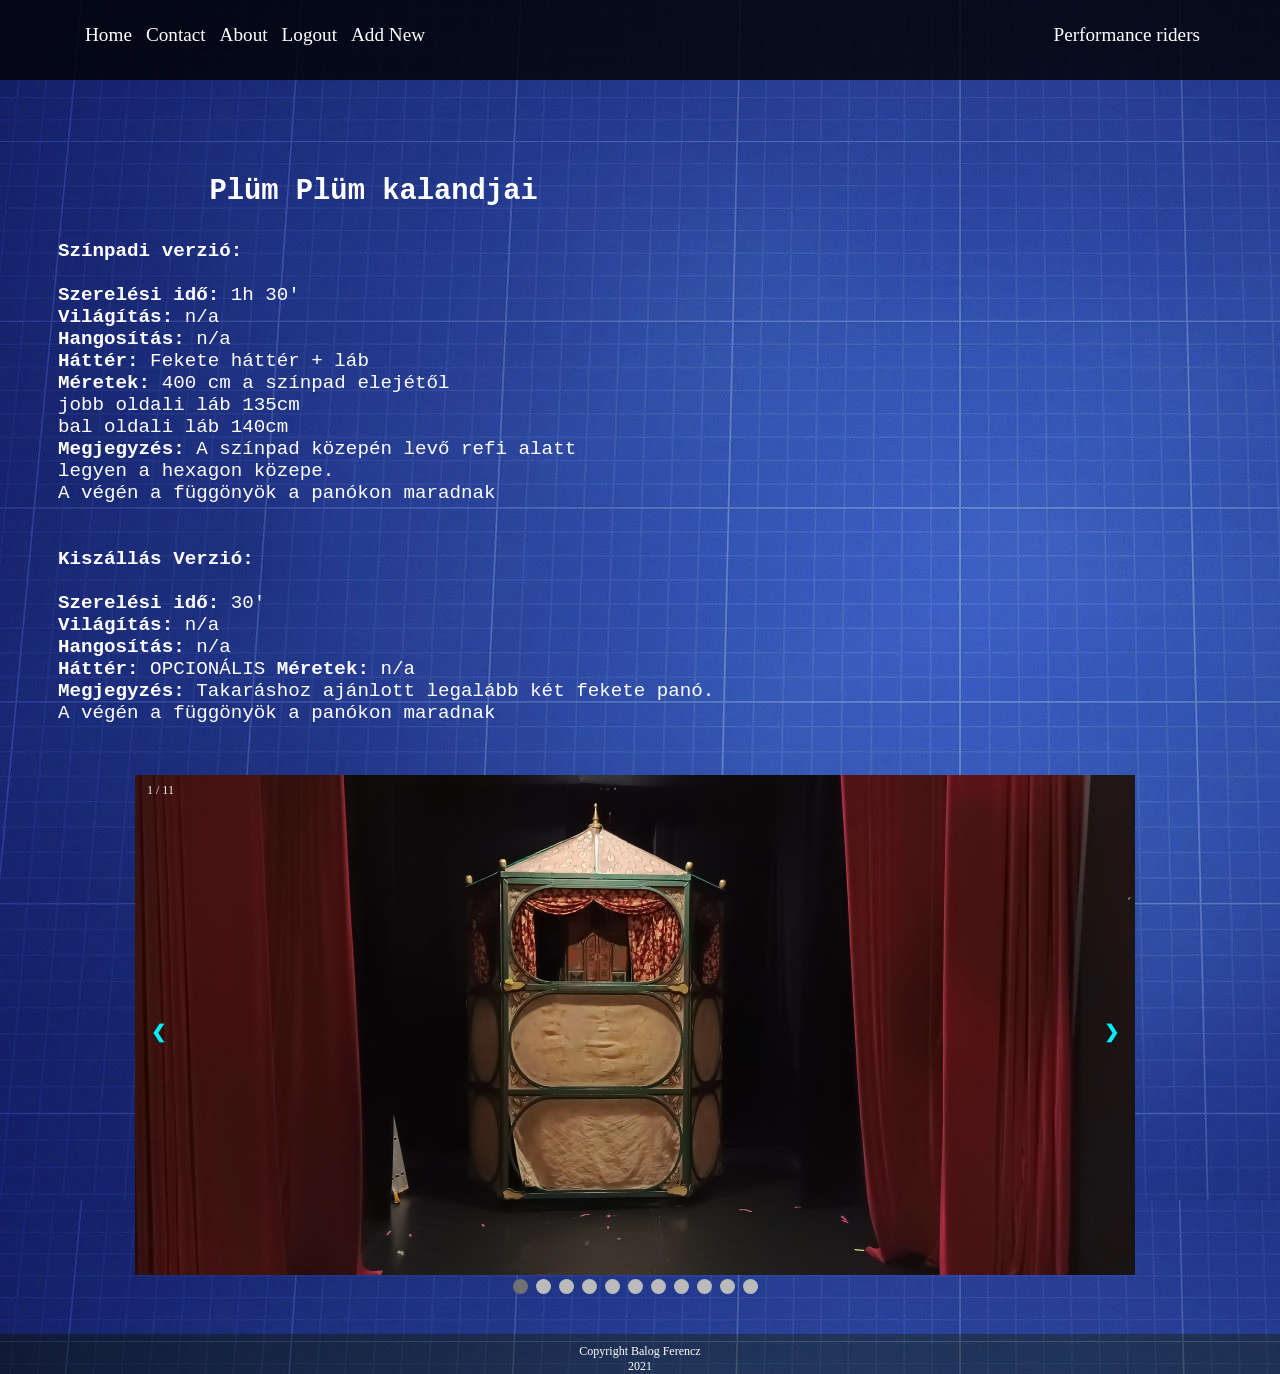
<file: Stage-Sketch/Plum Plum.html>
<!DOCTYPE html>

<html>

    <head>

		<title>Stage skecth</title>
		<meta charset="UTF-8">
		<link rel="stylesheet" href="stylesheet pages.css">
		<link rel="stylesheet" href="ResetCss.css">
	</head>

	<header>

		<nav class="navigation">
			<a href="/INDEX.html">Home</a>
            <a href="/Contact.html">Contact</a>
            <a href="/About.html">About</a>
            <a href="/Login.html">Logout</a>
            <a href="/PForm.html">Add New</a>
		</nav>
        <!-- DROPDOWN -->
        <div class="dropdown">
            <button class="dropbtn">Performance riders
              <i class="fa fa-caret-down"></i>
            </button>
            <div class="dropdown-content">
                <a href="Ha en lennek Matyas Kiraly.html">Ha én lennék Mátyás Király</a>
                <a href="Csipike.html">Csipike</a>
                <a href="Plum Plum.html">Plüm Plüm kalandjai</a>
				<a href="Kisherceg.html">Kishercegszemmel</a>
				<a href="Palko.html">Palkó és Panna</a>
				<a href="Bremai.html">Brémai muzsikusok</a>
				<a href="J&J.html">Jancsi és Juliska</a>
        </div>
        <!-- DROPDOWN -->
	</header>

<section>

<div  class="flexbox-container">

    <div class="flexbox-item flexbox-item grid-container">

        <h3 class="grid-item1">Plüm Plüm kalandjai</h3>
        
        <p class="grid-item2">

            <strong>Színpadi verzió:</strong><br><br>
            <strong>Szerelési idő:</strong>  1h 30'<br>
            <strong>Világítás:</strong>  n/a<br>
            <strong>Hangosítás:</strong>  n/a<br>
            <strong>Háttér:</strong>  Fekete háttér + láb<br>
            <strong>Méretek:</strong> 400 cm a színpad elejétől <br> jobb oldali láb 135cm <br> bal oldali láb 140cm<br>
            <strong>Megjegyzés:</strong> A színpad közepén levő refi alatt <br>
                                        legyen a hexagon közepe.<br>
                                        A végén a függönyök a panókon maradnak<br><br><br>

            <strong>Kiszállás Verzió:</strong><br><br>
            <strong>Szerelési idő:</strong>  30'<br>
            <strong>Világítás:</strong>  n/a <br>
            <strong>Hangosítás:</strong>  n/a <br>
            <strong>Háttér:</strong>  OPCIONÁLIS
            <strong>Méretek:</strong>  n/a <br>
            <strong>Megjegyzés:</strong> Takaráshoz ajánlott legalább két fekete panó.<br>
                                        A végén a függönyök a panókon maradnak
        </p>
        

   
        <!-- YOUTUBE EMBED -->
        <embed class="grid-item3" style="width: 500px" src="https://www.youtube.com/embed/S3l0DqZ8xjU"></embed>

    </div><br><br>

        <!-- SLIDESHOW -->
    <div class="slideshow-container">

        <div class="mySlides fade">
            <div class="numbertext">1 / 11</div>
            <img src="photo/plum plum/1.jpg" style="height: 500px; width:100%">
            <div class="text">   </div>
        </div>

        <div class="mySlides fade">
            <div class="numbertext">2 / 11</div>
            <img src="photo/plum plum/2.jpg" style="height: 500px; width:100%">
            <div class="text">   </div>
        </div>

        <div class="mySlides fade">
            <div class="numbertext">3 / 11</div>
            <img src="photo/plum plum/3.jpg" style="height: 500px; width:100%">
            <div class="text">   </div>
        </div>
        <div class="mySlides fade">
            <div class="numbertext">4 / 11</div>
            <img src="photo/plum plum/4.jpg" style="height: 500px; width:100%">
            <div class="text">   </div>
        </div>

        <div class="mySlides fade">
            <div class="numbertext">5 / 11</div>
            <img src="photo/plum plum/5.jpg" style="height: 500px; width:100%">
            <div class="text">   </div>
        </div>

        <div class="mySlides fade">
            <div class="numbertext">6 / 11</div>
            <img src="photo/plum plum/6.jpg" style="height: 500px; width:100%">
            <div class="text">   </div>
        </div>

        <div class="mySlides fade">
            <div class="numbertext">7 / 11</div>
            <img src="photo/plum plum/7.jpg" style="height: 500px;width:100%">
            <div class="text">   </div>
        </div>

        <div class="mySlides fade">
            <div class="numbertext">8 / 11</div>
            <img src="photo/plum plum/8.jpg" style="height: 500px; width:100%">
            <div class="text">   </div>
        </div>

        <div class="mySlides fade">
            <div class="numbertext">9 / 11</div>
            <img src="photo/plum plum/9.jpg" style="height: 500px; width:100%">
            <div class="text">   </div>
        </div>
        <div class="mySlides fade">
            <div class="numbertext">10 / 11</div>
            <img src="photo/plum plum/10.jpg" style="height: 500px; width:100%">
            <div class="text">   </div>
        </div>

        <div class="mySlides fade">
            <div class="numbertext">11 / 11</div>
            <img src="photo/plum plum/plum-plum sketch.png" style="height: 1000px; width:100%">
            <div class="text">   </div>
        </div>

        <a class="prev" onclick="plusSlides(-1)">&#10094;</a>
        <a class="next" onclick="plusSlides(1)">&#10095;</a>
    </div>
    <div style="text-align:center">
        <span class="dot" onclick="currentSlide(1)"></span>
        <span class="dot" onclick="currentSlide(2)"></span>
        <span class="dot" onclick="currentSlide(3)"></span>
        <span class="dot" onclick="currentSlide(4)"></span>
        <span class="dot" onclick="currentSlide(5)"></span>
        <span class="dot" onclick="currentSlide(6)"></span>
        <span class="dot" onclick="currentSlide(7)"></span>
        <span class="dot" onclick="currentSlide(8)"></span>
        <span class="dot" onclick="currentSlide(9)"></span>
        <span class="dot" onclick="currentSlide(10)"></span>
        <span class="dot" onclick="currentSlide(11)"></span>
      </div>
      <br>
      <br>
</div>

<script>
    var slideIndex = 1;
    showSlides(slideIndex);
    
    function plusSlides(n) {
      showSlides(slideIndex += n);
    }
    
    function currentSlide(n) {
      showSlides(slideIndex = n);
    }
    
    function showSlides(n) {
      var i;
      var slides = document.getElementsByClassName("mySlides");
      var dots = document.getElementsByClassName("dot");
      if (n > slides.length) {slideIndex = 1}    
      if (n < 1) {slideIndex = slides.length}
      for (i = 0; i < slides.length; i++) {
          slides[i].style.display = "none";  
      }
      for (i = 0; i < dots.length; i++) {
          dots[i].className = dots[i].className.replace(" active", "");
      }
      slides[slideIndex-1].style.display = "block";  
      dots[slideIndex-1].className += " active";
    }
    </script>

</section>
<footer><p style="color: white; font-size: 12px;">Copyright Balog Ferencz <br>2021</p></footer>

</html>
</file>
<file: style.css>
@media (max-width: 770) {
    
}
</file>
<file: Stage-Sketch/stylesheet index.css>
html{
    background-image: url(photo/bgall.jpg);
    background-position: center;
    background-repeat: none;
    background-size: cover;

}

header {
    display: flex;
    flex-direction: row;
    justify-content: space-between;
    position: fixed;
    background-color: #000000cb;
    height: 5rem;
    width: 100%;
    margin: 0;
    z-index: 3;
}

header > h2 {
    color: white;
}

    .navigation {
        padding: 1.5rem 0 0 5rem;
    }
        .navigation a {
            margin: 5px;
            font-size: 1.2rem;
            text-decoration: none;
            color: white;

        }

        .navigation > a:hover {
            text-decoration: underline;
        }

	
footer {
    padding-top: 10px;
    background-color: rgb(0, 0, 0, 0.45);
    width: 100%;
    height: 40px;
    text-align: center;
}

    footer > p {
        padding-top: 0.5rem;
    }

/* FLEXBOX */

.flexbox-container {
    display: flex;
    flex-direction: column;
    padding-top: 5rem;
    position: relative;
    z-index: 1;
}

.flexbox-item {
    background-color: rgb(0, 0, 0, 0.30);
    height: 300px;
    padding-top: 5px;
    padding-bottom: 5px;
    margin: 10px;
    text-align: center;
    font-family: 'Courier New', Courier, monospace;
}

h3 {
    font-size: 30px;
    color: white;
    display: inline;
}

p {
    font-size: 20px;
    color: white;
    display: block;
}


/* GRID CONTAINER */

.grid-container {
    display: grid;
    position: relative;
    z-index: 4;
}

.grid-item1 {
    grid-column: 1;
    grid-row: 1;
    padding-top: 0rem;
}

.grid-item2 {
    grid-column: 1;
    grid-row:1;
    padding-top:3rem;
    text-align: justify;
    padding-left: 2rem;
}

    .grid-item2 > a{
        text-decoration: none;
        color: white;
    }


.grid-item3 {
    grid-column: 2;
    grid-row: 1;
    width: 480px;
    height: 270px;
    object-fit: contain;
    padding-top: 1rem;
    position: relative;
}

/* DROPDOWN */

/* The dropdown container */
.dropdown {
    overflow: hidden;
    float: right;
    padding-top: 1.5rem;
    padding-right: 5rem;

}
  
  /* Dropdown button */
    .dropdown .dropbtn {
        font-size: 1.2rem;
        border: none;
        outline: none;
        color: white;
        padding: 0;
        background-color: inherit;
        font-family: inherit; /* Important for vertical align on mobile phones */
        margin: 0; /* Important for vertical align on mobile phones */
    }
  
  /* Add a red background color to navbar links on hover */
    .navbar a:hover, .dropdown:hover .dropbtn {
        text-decoration: underline;
    }
  
  /* Dropdown content (hidden by default) */
    .dropdown-content {
        display: none;
        position: absolute;
        background-color: #00000050;
        min-width: 160px;
        z-index: 1;
    }
  
  /* Links inside the dropdown */
    .dropdown-content a {
        float: none;
        color: rgb(255, 255, 255);
        padding: 12px 16px;
        text-decoration: none;
        display: block;
        text-align: left;
    }
  
  /* Add a grey background color to dropdown links on hover */
    .dropdown-content a:hover {
        text-decoration: underline;
    }
  
  /* Show the dropdown menu on hover */
    .dropdown:hover .dropdown-content {
        display: block;
    }

/* CONTACT */

.contact {
    display: block;
}

    .contact > p {
        position: relative;
        padding: 20rem 0 18rem 28rem;
        font-size: 35px;
        background-color: rgba(0, 0, 0, 0.322);
    }

.about {
    display: inline;
}
    .about > p {
        position: relative;
        padding: 25rem 0 20rem 12rem;
        font-size: 1.8rem;
        background-color: rgba(0, 0, 0, 0.322);
    }

    /* AddForm */
.addForm {
    background-color: rgba(0, 0, 0, 0.322);
    padding: 10rem;
}

label {
    color: rgb(255, 255, 255);
    font-family: inherit;
}

.title {
    font-size: 1.5rem;
    margin-right: 1rem;
    margin-bottom: 2rem;
}

#Ptitle {
    border-radius: 3%;
    background-color: rgba(255, 255, 255, 0.815);
}

.eloadjak {
    border-radius: 3%;
    background-color: rgba(255, 255, 255, 0.815);
    height: 5rem;
    margin-left: 0.5rem;
    margin-right: 2rem;
}

.textarea {
    margin-bottom: 1rem;
    font-size: 1.2rem;
}

.textarea > h1 {
    color: white;
    font-size: 1.2rem;
    font-family: inherit;
    padding-left: 1rem;
    margin-bottom: 00.5rem;
}
    /* AddForm */
</file>
<file: Stage-Sketch/stylesheet pages.css>
/* MAIN*/

html{
    background-image: url(photo/bgall.jpg);
}

header {
    display: flex;
    flex-direction: row;
    justify-content: space-between;
    position: fixed;
    background-color: #000000cb;
    height: 5rem;
    width: 100%;
    margin: 0;
    z-index: 3;
}

    .navigation {
        padding: 1.5rem 0 0 5rem;
    }
        .navigation a {
            margin: 5px;
            font-size: 1.2rem;
            text-decoration: none;
            color: white;

        }

        .navigation > a:hover {
            text-decoration: underline;
        }


section {
    background-color: rgba(0, 0, 128, 0.30);
    width:100%;
    height: auto;
    padding-top: 5rem;
    padding-right: 10px;
    display: inline-block;
    position:relative; 
    z-index: 1;
}

h3 {
    font-size: 1.8rem;
    color: white;
    display: inline;
}

p {
    text-align: justify;
    font-size: 1.2rem;
    color: white;
    display: block;
}

h4{
    font-size: 20px;
    color: white;
}

footer {
    background-color: rgb(0, 0, 0, 0.45);
    width: 100%;
    height: 40px;
}
    footer > p {
        padding-top: 10px;
        text-align: center;
    }


/* FLEXBOX */

.flexbox-container {
    padding-top: 5rem;
    display: flex;
    flex-direction: column;
}

    .flexbox-item {
        /* background-color: #2e2f2f9c; */
        height: auto;
        padding-top: 5px;
        padding-bottom: 5px;
        margin: 10px;
        text-align: center;
        font-family: 'Courier New', Courier, monospace;
    }


/* GRID CONTAINER */

.grid-container {
    display: grid;
}

    .grid-item1 {
        grid-column: 1;
        grid-row: 1;
    }

    .grid-item2 {
        grid-column: 1;
        grid-row:2;
        padding-top:2rem;
        padding-left: 3rem;
    }

    .grid-item3 {
        grid-column: 2;
        grid-row: 2;
        width: 480px;
        height: 270px;
        object-fit: contain;
        padding-bottom: 0;
        padding-top: 2rem;
    }

    .foto:hover {
        max-width: 60rem;
    }



/* DROPDOWN */

/* The dropdown container */
.dropdown {
    overflow: hidden;
    float: right;
    padding-top: 1.5rem;
    padding-right: 5rem;

}
  
  /* Dropdown button */
    .dropdown .dropbtn {
        font-size: 1.2rem;
        border: none;
        outline: none;
        color: white;
        padding: 0;
        background-color: inherit;
        font-family: inherit; /* Important for vertical align on mobile phones */
        margin: 0; /* Important for vertical align on mobile phones */
    }
  
  /* Add a red background color to navbar links on hover */
    .navbar a:hover, .dropdown:hover .dropbtn {
        text-decoration: underline;
    }
  
  /* Dropdown content (hidden by default) */
    .dropdown-content {
        display: none;
        position: absolute;
        background-color: #00000050;
        min-width: 160px;
        z-index: 1;
    }
  
  /* Links inside the dropdown */
    .dropdown-content a {
        float: none;
        color: rgb(255, 255, 255);
        padding: 12px 16px;
        text-decoration: none;
        display: block;
        text-align: left;
    }
  
  /* Add a grey background color to dropdown links on hover */
    .dropdown-content a:hover {
        text-decoration: underline;
    }
  
  /* Show the dropdown menu on hover */
    .dropdown:hover .dropdown-content {
        display: block;
    }



  /* SLIDESHOW */

  * {box-sizing:border-box}

/* Slideshow container */
.slideshow-container {
    max-width: 1000px;
    position: relative;
    margin: auto;
    z-index: 2;

}

/* Hide the images by default */
.mySlides {
    display: none;
}

/* Next & previous buttons */
.prev, .next {
    cursor: pointer;
    position: absolute;
    top: 50%;
    width: auto;
    margin-top: -22px;
    padding: 16px;
    color: rgb(0, 238, 255);
    font-weight: bold;
    font-size: 18px;
    transition: 0.6s ease;
    border-radius: 0 3px 3px 0;
    user-select: none;
}

/* Position the "next button" to the right */
.next {
    right: 0;
    border-radius: 3px 0 0 3px;
}


/* On hover, add a black background color with a little bit see-through */
.prev:hover, .next:hover {
    background-color: rgba(0,0,0,0.8);
}

/* Caption text */
.text {
    color: #f2f2f2;
    font-size: 15px;
    padding: 8px 12px;
    position: absolute;
    bottom: 8px;
    width: 100%;
    text-align: center;
}

/* Number text (1/4 etc) */
.numbertext {
    color: #f2f2f2;
    font-size: 12px;
    padding: 8px 12px;
    position: absolute;
    top: 0;
}

/* The dots/bullets/indicators */
.dot {
    cursor: pointer;
    height: 15px;
    width: 15px;
    margin: 0 2px;
    background-color: #bbb;
    border-radius: 50%;
    display: inline-block;
    transition: background-color 0.6s ease;
}

.active, .dot:hover {
    background-color: #717171;
}
</file>
<file: Stage-Sketch/stylesheet login.css>
html{
  background-image: url(photo/login\ bkg.jpg);
  background-repeat: none;
  background-size: cover;
}

header {
    display: flex;
    flex-direction: row;
    justify-content: space-between;
    position: fixed;
    background-color: #000000cb;
    height: 5rem;
    width: 100%;
    margin: 0;
    z-index: 3;
}

    .navigation {
        padding: 1.5rem 0 0 5rem;
    }
        .navigation a {
            margin: 5px;
            font-size: 1.2rem;
            text-decoration: none;
            color: white;

        }

        .navigation > a:hover {
            text-decoration: underline;
        }

footer {
    padding-top: 5px;
    background-color: rgb(0, 0, 0, 0.45);
    width: 100%;
    height: 40px;
    text-align: center;
}


/* FORM */

/* Full-width input fields */
input[type=text], input[type=password] {
  width: 50%;
  padding: 12px 20px;
  margin: 8px 0;
  display: inline-block;
  border: 1px solid rgba(0, 0, 0, 0);
  box-sizing: border-box;
}

/* Set a style for all buttons */
button {
  background-color: #751515;
  color: white;
  padding: 14px 20px;
  margin: 8px 0;
  border: none;
  cursor: pointer;
  width: 100%;
}

button:hover {
  opacity: 0.8;
}


/* Full-width input fields */
input[type=text], input[type=password] {
  width: 100%;
  padding: 15px;
  margin: 5px 0 22px 0;
  display: inline-block;
  border: none;
  background: #f1f1f1;
}

/* Set a grey background color and center the text of the "sign in" section */
.signin {
  text-align: center;
  padding: 0rem 30rem 10rem 30rem;
}
    a {
      text-decoration: none;
      color: white;
      font-size: 1rem;
    }
</file>
<file: Stage-Sketch/ResetCss.css>
/* http://meyerweb.com/eric/tools/css/reset/ 
   v2.0 | 20110126
   License: none (public domain)
*/

html, body, div, span, applet, object, iframe,
h1, h2, h3, h4, h5, h6, p, blockquote, pre,
a, abbr, acronym, address, big, cite, code,
del, dfn, em, img, ins, kbd, q, s, samp,
small, strike, strong, sub, sup, tt, var,
b, u, i, center,
dl, dt, dd, ol, ul, li,
fieldset, form, label, legend,
table, caption, tbody, tfoot, thead, tr, th, td,
article, aside, canvas, details, embed, 
figure, figcaption, footer, header, hgroup, 
menu, output, ruby,  summary,
time, mark, audio, video {
	margin: 0;
	padding: 0;
	border: 0;
	vertical-align: baseline;
}
/* HTML5 display-role reset for older browsers */
article, aside, details, figcaption, figure, 
footer, header, hgroup, menu, nav, section {

body {
	line-height: 1;
}
ol, ul {
	list-style: none;
}
blockquote, q {
	quotes: none;
}
blockquote:before, blockquote:after,
q:before, q:after {
	content: '';
	content: none;
}
table {
	border-collapse: collapse;
	border-spacing: 0;
}
</file>
